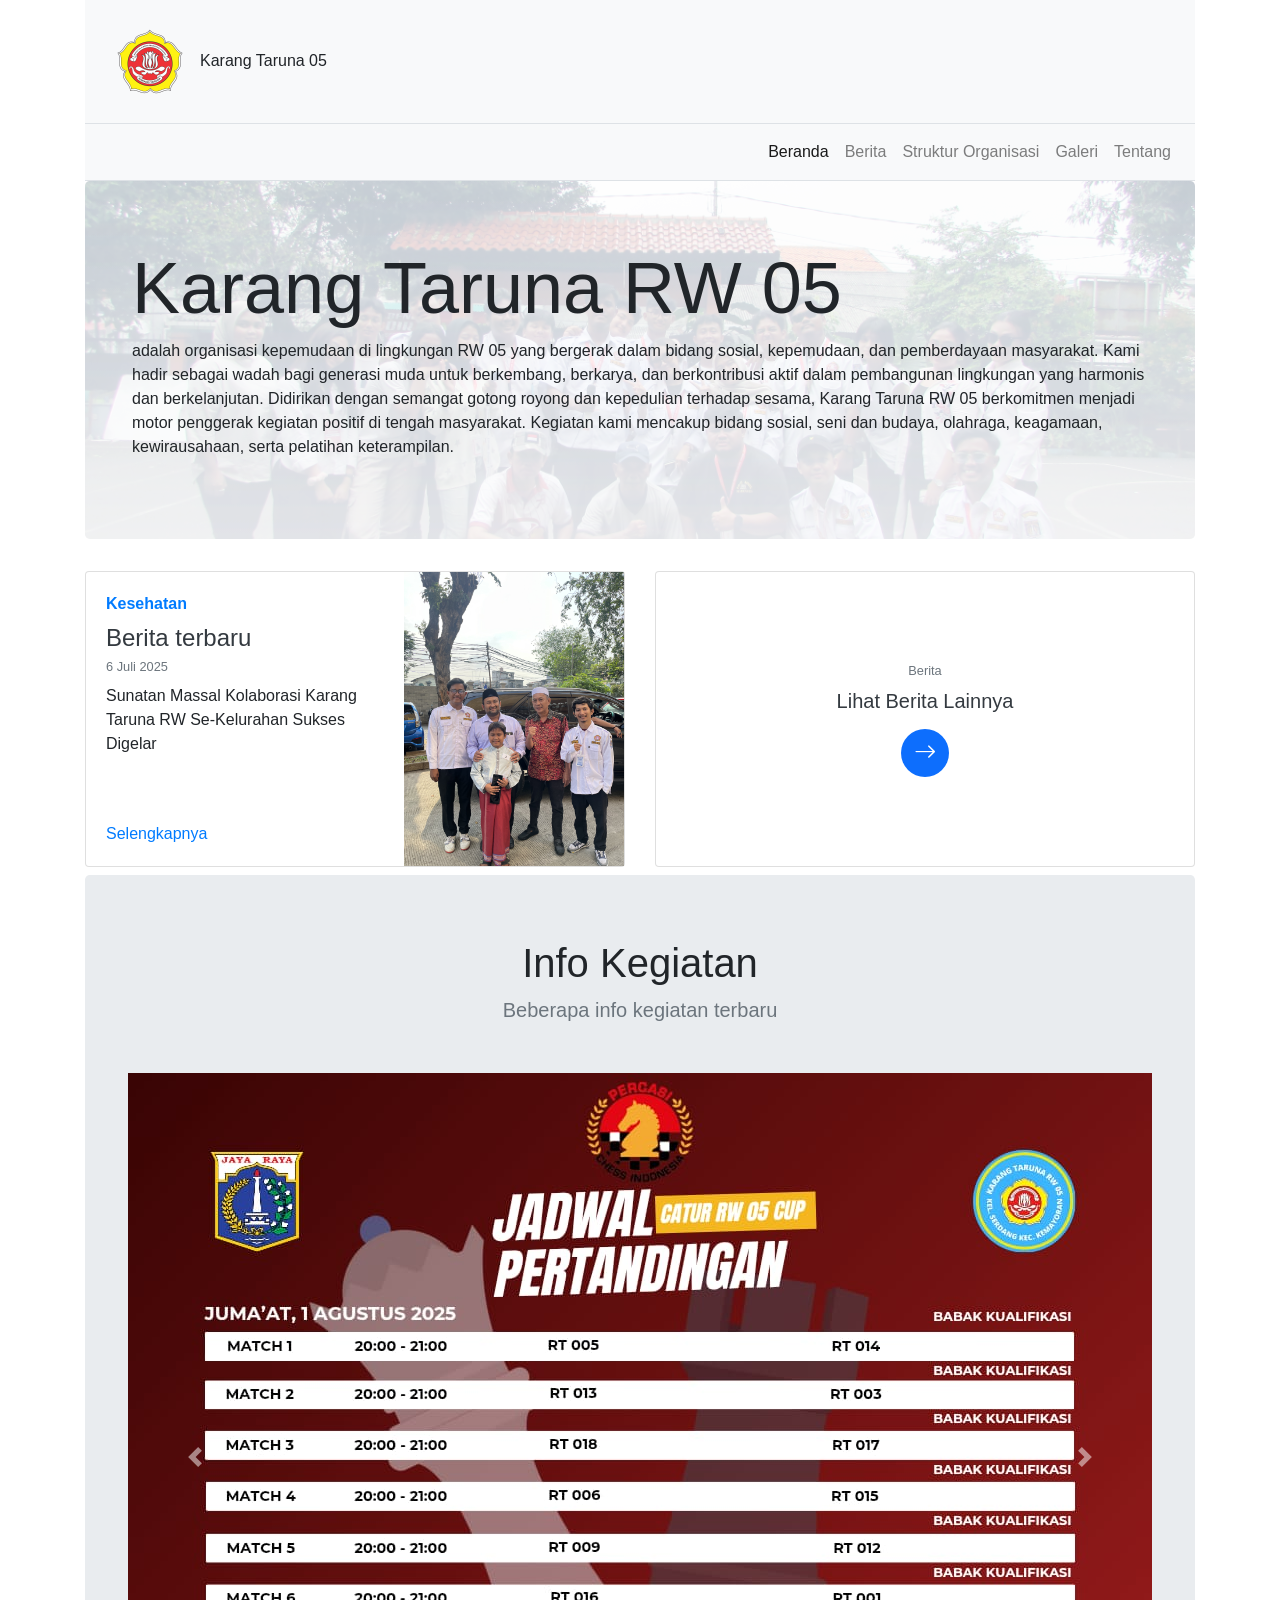
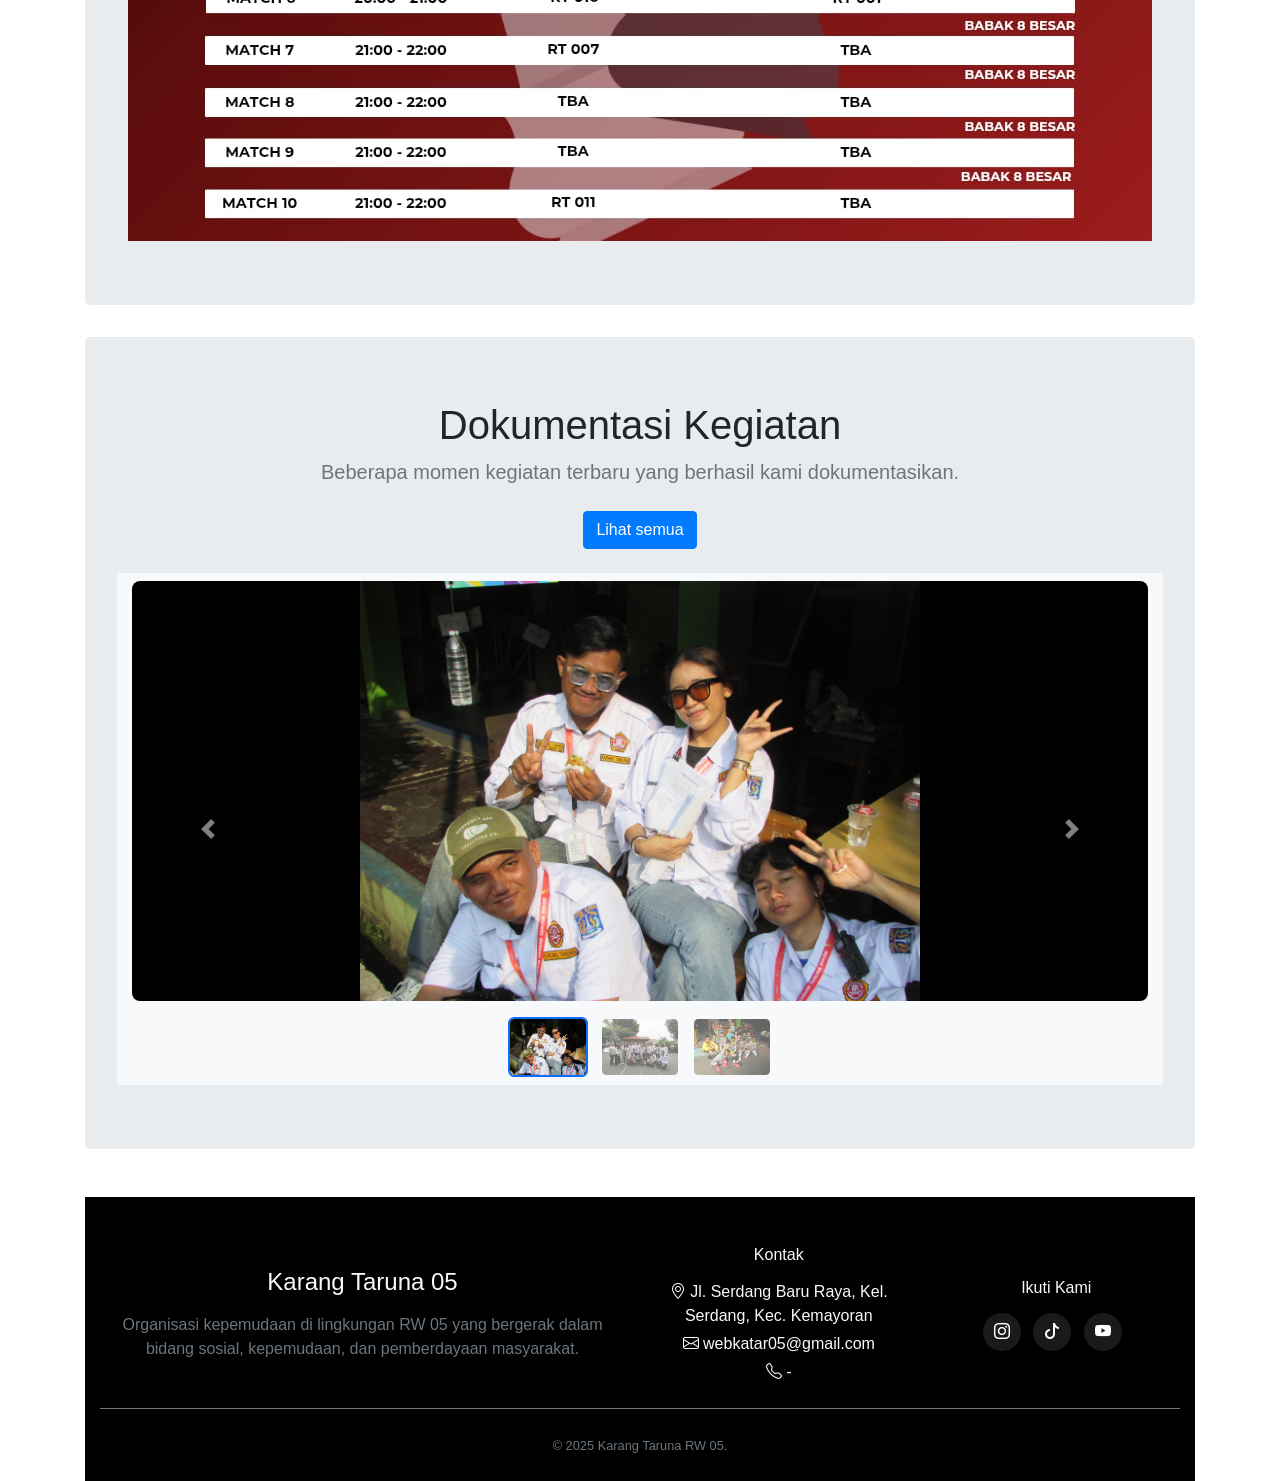
<file: index.html>
<!DOCTYPE html>
<html lang="en">

<head>
    <meta charset="UTF-8">
    <meta name="viewport" content="width=device-width, initial-scale=1.0">
    <title>Beranda - Karang Taruna 05</title>
    <link rel="stylesheet" href="https://cdn.jsdelivr.net/npm/bootstrap-icons/font/bootstrap-icons.css">
    <link rel="stylesheet" href="https://cdn.jsdelivr.net/npm/bootstrap@4.0.0/dist/css/bootstrap.min.css"
        integrity="sha384-Gn5384xqQ1aoWXA+058RXPxPg6fy4IWvTNh0E263XmFcJlSAwiGgFAW/dAiS6JXm" crossorigin="anonymous">
    <link rel="stylesheet" href="./assets/css/style.css">
    <link rel="icon" type="image/x-icon" href="./assets/img/favicon.svg">
</head>

<body>
    <div class="container">
        <header class="bg-light py-3 border-bottom">
            <div class="container">
                <!-- LOGO -->
                <img src="./assets/img/krg.png" alt="Logo" class="img-fluid pt-2 pb-2 logo-small">Karang Taruna 05
            </div>
        </header>

        <nav class="navbar navbar-expand-lg navbar-light bg-light border-bottom">
            <button class="navbar-toggler" type="button" data-toggle="collapse" data-target="#NavigationBar"
                aria-controls="NavigationBar" aria-expanded="false" aria-label="Toggle navigation">
                <span class="navbar-toggler-icon"></span>
            </button>

            <div class="collapse navbar-collapse" id="NavigationBar">
                <ul class="navbar-nav ml-auto mt-2 mt-lg-0">
                    <li class="nav-item">
                        <a class="nav-link active" href="#">Beranda</a>
                    </li>
                    <li class="nav-item">
                        <a class="nav-link" href="berita.html">Berita</a>
                    </li>
                    <li class="nav-item">
                        <a class="nav-link" href="struktur.html">Struktur Organisasi</a>
                    </li>
                    <li class="nav-item">
                        <a class="nav-link" href="gallery.html">Galeri</a>
                    </li>
                    <li class="nav-item">
                        <a class="nav-link" href="tentang.html">Tentang</a>
                    </li>
                </ul>
            </div>
        </nav>

        <div class="jumbotron jumbotron-bg">
            <div class="overlay"></div>
            <div class="container">
                <h1 class="display-3">Karang Taruna RW 05</h1>
                <p>adalah organisasi kepemudaan di lingkungan RW 05 yang bergerak dalam bidang
                    sosial, kepemudaan, dan pemberdayaan masyarakat. Kami hadir sebagai wadah bagi generasi muda untuk
                    berkembang, berkarya, dan berkontribusi aktif dalam pembangunan lingkungan yang harmonis dan
                    berkelanjutan. Didirikan dengan semangat gotong royong dan kepedulian terhadap sesama, Karang Taruna
                    RW 05 berkomitmen menjadi motor penggerak kegiatan positif di tengah masyarakat. Kegiatan kami
                    mencakup bidang sosial, seni dan budaya, olahraga, keagamaan, kewirausahaan, serta pelatihan
                    keterampilan.</p>
            </div>
        </div>
        <div class="row mb-2">
            <div class="col-12 col-lg-6 d-flex">
                <div class="card shadow-sm w-100 flex-lg-row">

                    <div class="card-body d-flex flex-column">
                        <strong class="d-inline-block mb-2 text-primary">Kesehatan</strong>

                        <h4 class="mb-1">
                            <a href="berita.html" class="text-dark text-decoration-none">
                                Berita terbaru
                            </a>
                        </h4>

                        <small class="text-muted mb-2">6 Juli 2025</small>

                        <p class="card-text mb-auto">
                            Sunatan Massal Kolaborasi Karang Taruna RW Se-Kelurahan Sukses Digelar
                        </p>

                        <a href="news/sunatan-masal-sukses-digelar.html" class="stretched-link text-primary">
                            Selengkapnya
                        </a>
                    </div>

                    <img src="./assets/img/blog/blog1.jpg" alt="Berita" class="img-fluid d-none d-lg-block news-thumb">
                </div>
            </div>

            <div class="col-12 col-lg-6 d-flex">
                <a href="berita.html" class="card shadow-sm w-100 text-decoration-none news-more-card">

                    <div class="card-body d-flex flex-column align-items-center justify-content-center text-center">
                        <small class="text-muted mb-2">Berita</small>
                        <h5 class="text-dark mb-3">Lihat Berita Lainnya</h5>

                        <div class="arrow-icon">
                            <i class="bi bi-arrow-right"></i>
                        </div>
                    </div>

                </a>
            </div>

        </div>


        <section class="jumbotron text-center mt-2" id="news">
            <div class="container">
                <h1 class="jumbotron-heading">Info Kegiatan</h1>
                <p class="lead text-muted">Beberapa info kegiatan terbaru</p>
            </div>
            <div id="eventCarousel" class="carousel slide mt-5" data-ride="carousel" data-interval="5000">

                <!-- indikator -->
                <ol class="carousel-indicators">
                    <li data-target="#eventCarousel" data-slide-to="0" class="active"></li>
                    <li data-target="#eventCarousel" data-slide-to="1"></li>
                    <li data-target="#eventCarousel" data-slide-to="2"></li>
                    <li data-target="#eventCarousel" data-slide-to="3"></li>
                    <li data-target="#eventCarousel" data-slide-to="4"></li>
                </ol>

                <div class="carousel-inner">

                    <div class="carousel-item active">
                        <div class="event-img-wrapper">
                            <img src="./assets/img/event/catur jumat.jpeg" alt="Event Catur Jumat">
                        </div>
                    </div>

                    <div class="carousel-item">
                        <div class="event-img-wrapper">
                            <img src="./assets/img/event/tenis sabtu.jpeg" alt="Event Tenis Sabtu">
                        </div>
                    </div>

                    <div class="carousel-item">
                        <div class="event-img-wrapper">
                            <img src="./assets/img/event/catur sabtu.jpeg" alt="Event Catur Sabtu">
                        </div>
                    </div>

                    <div class="carousel-item">
                        <div class="event-img-wrapper">
                            <img src="./assets/img/event/tenis minggu.jpeg" alt="Event Tenis Minggu">
                        </div>
                    </div>

                    <div class="carousel-item">
                        <div class="event-img-wrapper">
                            <img src="./assets/img/event/futsal minggu.jpeg" alt="Event Futsal Minggu">
                        </div>
                    </div>

                </div>

                <!-- control -->
                <a class="carousel-control-prev" href="#eventCarousel" role="button" data-slide="prev">
                    <span class="carousel-control-prev-icon"></span>
                    <span class="sr-only">Previous</span>
                </a>

                <a class="carousel-control-next" href="#eventCarousel" role="button" data-slide="next">
                    <span class="carousel-control-next-icon"></span>
                    <span class="sr-only">Next</span>
                </a>

            </div>
        </section>


        <section class="jumbotron text-center mt-2" id="gallery-section">
            <div class="container">
                <h1 class="jumbotron-heading">Dokumentasi Kegiatan</h1>
                <p class="lead text-muted">Beberapa momen kegiatan terbaru yang berhasil kami dokumentasikan.</p>
                <p>
                    <a href="gallery.html" class="btn btn-primary my-2">Lihat semua</a>
                </p>
            </div>
            <div class="album py-2 bg-light">
                <div class="container">
                    <div id="Carousel-Gallery" class="carousel slide" data-ride="carousel">

                        <!-- SLIDE UTAMA -->
                        <div class="carousel-inner">
                            <div class="carousel-item active">
                                <img src="./assets/img/other/1.JPG" class="d-block w-100 carousel-main-img">
                            </div>
                            <div class="carousel-item">
                                <img src="./assets/img/other/2.JPG" class="d-block w-100 carousel-main-img">
                            </div>
                            <div class="carousel-item">
                                <img src="./assets/img/other/3.JPG" class="d-block w-100 carousel-main-img">
                            </div>
                        </div>

                        <!-- CONTROL -->
                        <a class="carousel-control-prev" href="#Carousel-Gallery" role="button" data-slide="prev">
                            <span class="carousel-control-prev-icon"></span>
                        </a>

                        <a class="carousel-control-next" href="#Carousel-Gallery" role="button" data-slide="next">
                            <span class="carousel-control-next-icon"></span>
                        </a>

                        <!-- THUMBNAIL -->
                        <div class="carousel-thumbnails mt-3 d-flex justify-content-center">
                            <img src="./assets/img/other/1.JPG" data-slide-to="0" class="active">
                            <img src="./assets/img/other/2.JPG" data-slide-to="1">
                            <img src="./assets/img/other/3.JPG" data-slide-to="2">
                        </div>

                    </div>

                </div>
            </div>
        </section>

        <footer class="footer-bg text-light pt-5 pb-4 mt-5">
            <div class="container">

                <!-- MAIN FOOTER -->
                <div class="row gy-4 align-items-center">

                    <div class="col-lg-6 text-center text-lg-start">
                        <h4 class="fw-bold mb-3">Karang Taruna 05</h4>
                        <p class="text-muted mb-0">
                            Organisasi kepemudaan di lingkungan RW 05 yang bergerak dalam bidang sosial,
                            kepemudaan, dan
                            pemberdayaan masyarakat.
                        </p>
                    </div>

                    <!-- KONTAK -->
                    <div class="col-lg-3 col-md-6 text-center text-md-start">
                        <h6 class="fw-semibold mb-3">Kontak</h6>
                        <p class="mb-1">
                            <i class="bi bi-geo-alt me-2"></i> Jl. Serdang Baru Raya, Kel. Serdang, Kec.
                            Kemayoran
                        </p>
                        <p class="mb-1">
                            <i class="bi bi-envelope me-2"></i> webkatar05@gmail.com
                        </p>
                        <p class="mb-0">
                            <i class="bi bi-telephone me-2"></i> -
                        </p>
                    </div>

                    <!-- SOSIAL MEDIA -->
                    <div class="col-lg-3 col-md-6 text-center text-md-start">
                        <h6 class="fw-semibold mb-3">Ikuti Kami</h6>
                        <div>
                            <a href="#" class="footer-social"><i class="bi bi-instagram"></i></a>
                            <a href="#" class="footer-social"><i class="bi bi-tiktok"></i></a>
                            <a href="#" class="footer-social"><i class="bi bi-youtube"></i></a>
                        </div>
                    </div>

                </div>

                <hr class="border-secondary my-4">

                <!-- BOTTOM -->
                <div class="text-center">
                    <small class="text-muted">
                        © 2025 Karang Taruna RW 05.
                    </small>
                </div>

            </div>
        </footer>
    </div>
    <script src="https://code.jquery.com/jquery-3.2.1.slim.min.js"
        integrity="sha384-KJ3o2DKtIkvYIK3UENzmM7KCkRr/rE9/Qpg6aAZGJwFDMVNA/GpGFF93hXpG5KkN"
        crossorigin="anonymous"></script>
    <script src="https://cdn.jsdelivr.net/npm/popper.js@1.12.9/dist/umd/popper.min.js"
        integrity="sha384-ApNbgh9B+Y1QKtv3Rn7W3mgPxhU9K/ScQsAP7hUibX39j7fakFPskvXusvfa0b4Q"
        crossorigin="anonymous"></script>
    <script src="https://cdn.jsdelivr.net/npm/bootstrap@4.0.0/dist/js/bootstrap.min.js"
        integrity="sha384-JZR6Spejh4U02d8jOt6vLEHfe/JQGiRRSQQxSfFWpi1MquVdAyjUar5+76PVCmYl"
        crossorigin="anonymous"></script>
    <script>
        const carousel = document.querySelector('#Carousel-Gallery');
        const thumbnails = document.querySelectorAll('.carousel-thumbnails img');

        thumbnails.forEach((thumb, index) => {
            thumb.addEventListener('click', () => {
                $('#Carousel-Gallery').carousel(index);
            });
        });

        $('#Carousel-Gallery').on('slid.bs.carousel', function (e) {
            thumbnails.forEach(thumb => thumb.classList.remove('active'));
            thumbnails[e.to].classList.add('active');
        });
    </script>

</body>

</html>
</file>
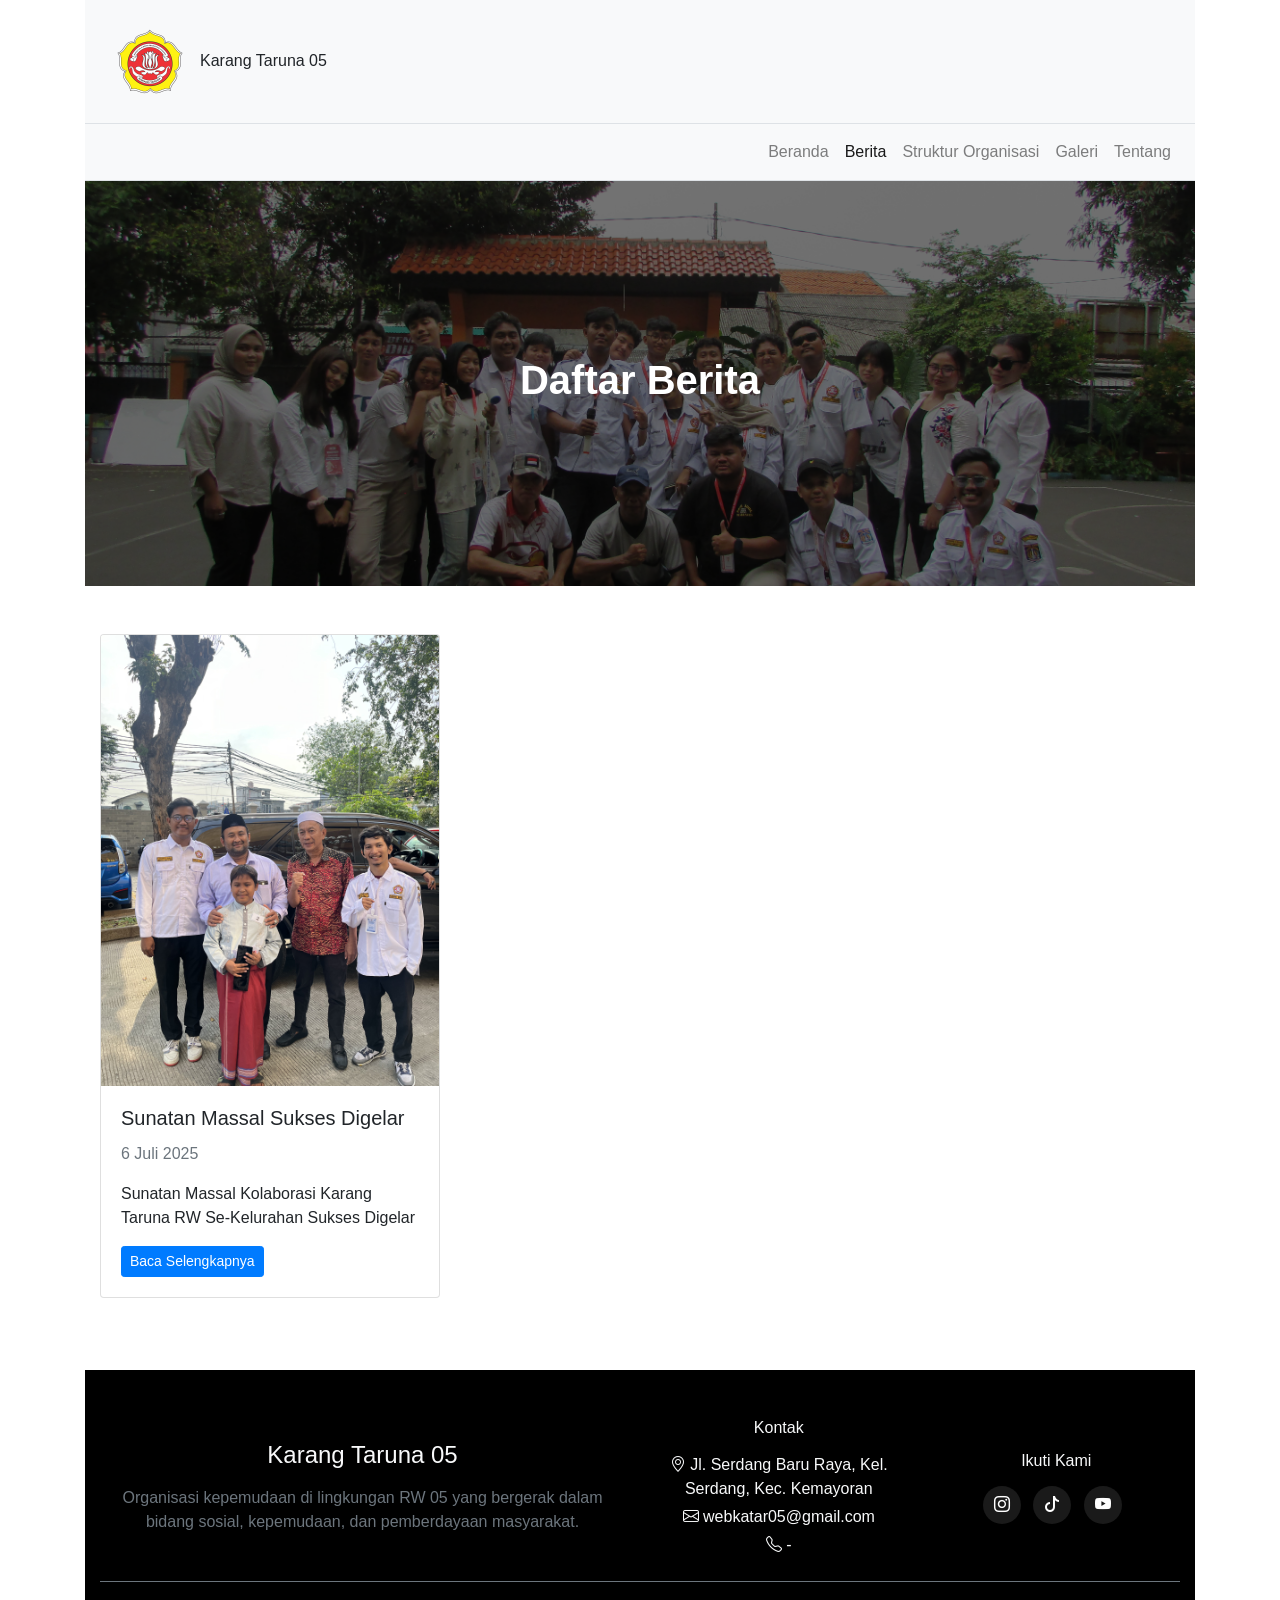
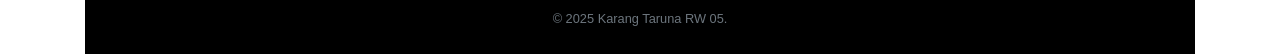
<file: berita.html>
<!DOCTYPE html>
<html lang="en">

<head>
    <meta charset="UTF-8">
    <meta name="viewport" content="width=device-width, initial-scale=1.0">
    <title>Berita - Karang Taruna 05</title>
    <link rel="stylesheet" href="https://cdn.jsdelivr.net/npm/bootstrap-icons/font/bootstrap-icons.css">
    <link rel="stylesheet" href="https://cdn.jsdelivr.net/npm/bootstrap@4.0.0/dist/css/bootstrap.min.css"
        integrity="sha384-Gn5384xqQ1aoWXA+058RXPxPg6fy4IWvTNh0E263XmFcJlSAwiGgFAW/dAiS6JXm" crossorigin="anonymous">
    <link rel="stylesheet" href="./assets/css/style.css">
    <link rel="icon" type="image/x-icon" href="./assets/img/favicon.svg">
</head>

<body>


    <div class="container">
        <header class="bg-light py-3 border-bottom">
            <div class="container">
                <!-- LOGO -->
                <img src="./assets/img/krg.png" alt="Logo" class="img-fluid pt-2 pb-2 logo-small">Karang Taruna 05
            </div>
        </header>

        <nav class="navbar navbar-expand-lg navbar-light bg-light border-bottom">
            <button class="navbar-toggler" type="button" data-toggle="collapse" data-target="#NavigationBar"
                aria-controls="NavigationBar" aria-expanded="false" aria-label="Toggle navigation">
                <span class="navbar-toggler-icon"></span>
            </button>

            <div class="collapse navbar-collapse" id="NavigationBar">
                <ul class="navbar-nav ml-auto mt-2 mt-lg-0">
                    <li class="nav-item">
                        <a class="nav-link" href="index.html">Beranda</a>
                    </li>
                    <li class="nav-item">
                        <a class="nav-link active" href="#">Berita</a>
                    </li>
                    <li class="nav-item">
                        <a class="nav-link" href="struktur.html">Struktur Organisasi</a>
                    </li>
                    <li class="nav-item">
                        <a class="nav-link" href="gallery.html">Galeri</a>
                    </li>
                    <li class="nav-item">
                        <a class="nav-link" href="tentang.html">Tentang</a>
                    </li>
                </ul>
            </div>
        </nav>

        <section class="hero-about">
            <h1>Daftar Berita</h1>
        </section>

        <div class="container mt-5">
            <div class="row">
                <div class="col-md-4 mb-4">
                    <div class="card h-100 shadow-sm">
                        <img src="assets/img/blog/blog1.jpg" class="card-img-top" alt="Berita 1">
                        <div class="card-body">
                            <h5 class="card-title">Sunatan Massal Sukses Digelar</h5>
                            <p class="card-text text-muted">6 Juli 2025</p>
                            <p class="card-text">Sunatan Massal Kolaborasi Karang Taruna RW Se-Kelurahan Sukses Digelar
                            </p>
                            <a href="news/sunatan-masal-sukses-digelar.html" class="btn btn-primary btn-sm">Baca Selengkapnya</a>
                        </div>
                    </div>
                </div>


                <!-- <div class="col-md-4 mb-4">
                    <div class="card h-100 shadow-sm">
                        <img src="assets/img/blog/blog2.jpg" class="card-img-top" alt="Berita 2">
                        <div class="card-body">
                            <h5 class="card-title">NEWS-TITLE</h5>
                            <p class="card-text text-muted">NEWS-DATE</p>
                            <p class="card-text">NEWS-DESCRIPTION</p>
                            <a href="#" class="btn btn-primary btn-sm">Baca Selengkapnya</a>
                        </div>
                    </div>
                </div> -->

            </div>
        </div>

        <footer class="footer-bg text-light pt-5 pb-4 mt-5">
            <div class="container">

                <!-- MAIN FOOTER -->
                <div class="row gy-4 align-items-center">

                    <div class="col-lg-6 text-center text-lg-start">
                        <h4 class="fw-bold mb-3">Karang Taruna 05</h4>
                        <p class="text-muted mb-0">
                            Organisasi kepemudaan di lingkungan RW 05 yang bergerak dalam bidang sosial,
                            kepemudaan, dan
                            pemberdayaan masyarakat.
                        </p>
                    </div>

                    <!-- KONTAK -->
                    <div class="col-lg-3 col-md-6 text-center text-md-start">
                        <h6 class="fw-semibold mb-3">Kontak</h6>
                        <p class="mb-1">
                            <i class="bi bi-geo-alt me-2"></i> Jl. Serdang Baru Raya, Kel. Serdang, Kec.
                            Kemayoran
                        </p>
                        <p class="mb-1">
                            <i class="bi bi-envelope me-2"></i> webkatar05@gmail.com
                        </p>
                        <p class="mb-0">
                            <i class="bi bi-telephone me-2"></i> -
                        </p>
                    </div>

                    <!-- SOSIAL MEDIA -->
                    <div class="col-lg-3 col-md-6 text-center text-md-start">
                        <h6 class="fw-semibold mb-3">Ikuti Kami</h6>
                        <div>
                            <a href="#" class="footer-social"><i class="bi bi-instagram"></i></a>
                            <a href="#" class="footer-social"><i class="bi bi-tiktok"></i></a>
                            <a href="#" class="footer-social"><i class="bi bi-youtube"></i></a>
                        </div>
                    </div>

                </div>

                <hr class="border-secondary my-4">

                <!-- BOTTOM -->
                <div class="text-center">
                    <small class="text-muted">
                        © 2025 Karang Taruna RW 05.
                    </small>
                </div>

            </div>
        </footer>
    </div>

    <div id="Lightbox" class="lightbox">
        <span class="close">&times;</span>
        <span class="nav-btn prev">&#10094;</span>
        <img id="LightboxImg">
        <span class="nav-btn next">&#10095;</span>
    </div>

    <script src="https://code.jquery.com/jquery-3.2.1.slim.min.js"
        integrity="sha384-KJ3o2DKtIkvYIK3UENzmM7KCkRr/rE9/Qpg6aAZGJwFDMVNA/GpGFF93hXpG5KkN"
        crossorigin="anonymous"></script>
    <script src="https://cdn.jsdelivr.net/npm/popper.js@1.12.9/dist/umd/popper.min.js"
        integrity="sha384-ApNbgh9B+Y1QKtv3Rn7W3mgPxhU9K/ScQsAP7hUibX39j7fakFPskvXusvfa0b4Q"
        crossorigin="anonymous"></script>
    <script src="https://cdn.jsdelivr.net/npm/bootstrap@4.0.0/dist/js/bootstrap.min.js"
        integrity="sha384-JZR6Spejh4U02d8jOt6vLEHfe/JQGiRRSQQxSfFWpi1MquVdAyjUar5+76PVCmYl"
        crossorigin="anonymous"></script>

</body>

</html>
</file>
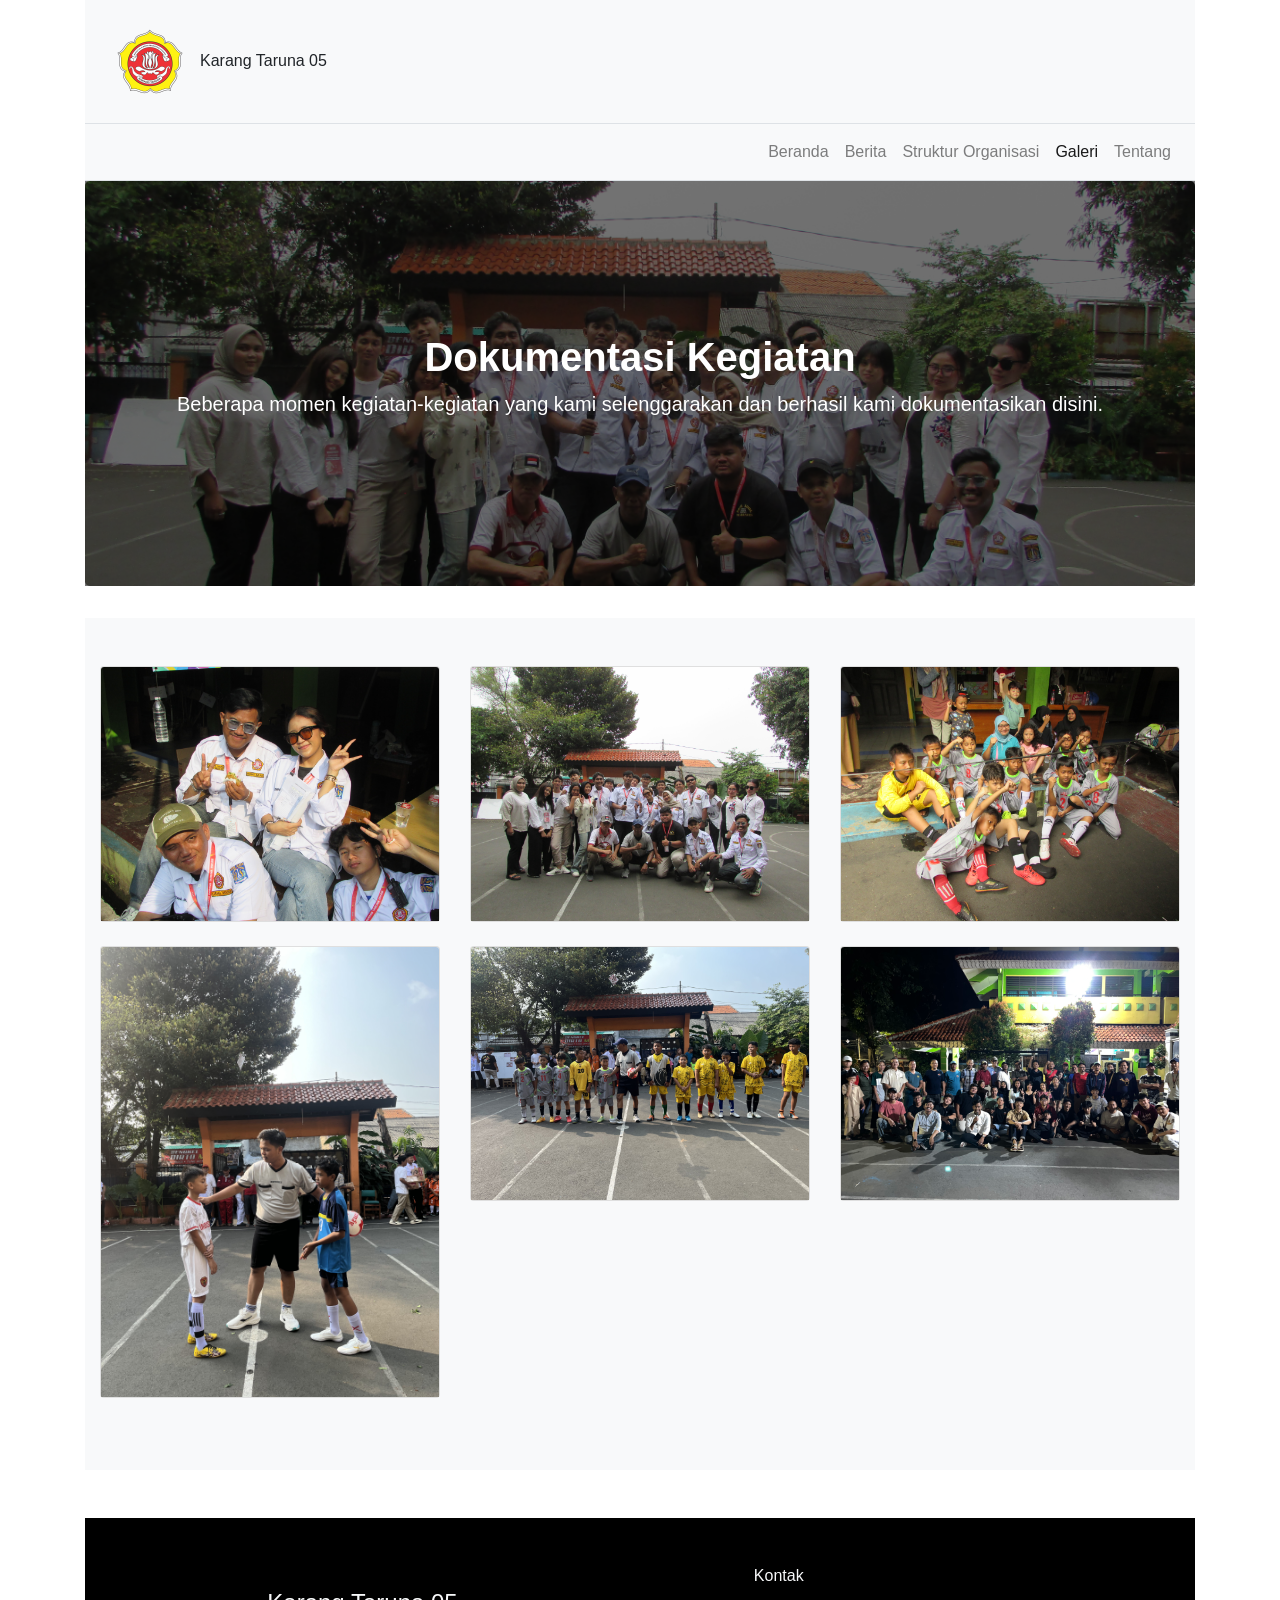
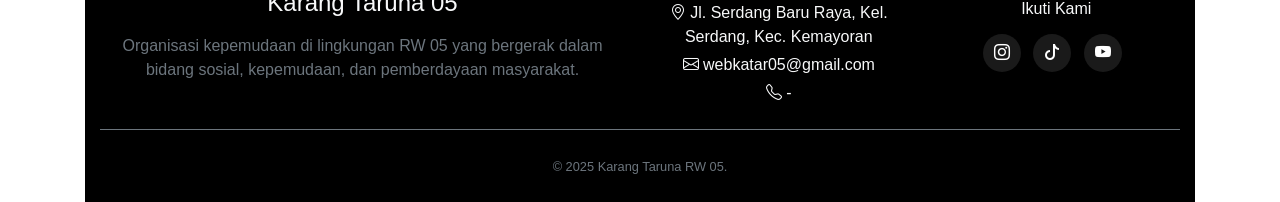
<file: gallery.html>
<!DOCTYPE html>
<html lang="en">

<head>
    <meta charset="UTF-8">
    <meta name="viewport" content="width=device-width, initial-scale=1.0">
    <title>Dokumentasi kegiatan - Karang Taruna 05</title>
    <link rel="stylesheet" href="https://cdn.jsdelivr.net/npm/bootstrap-icons/font/bootstrap-icons.css">
    <link rel="stylesheet" href="https://cdn.jsdelivr.net/npm/bootstrap@4.0.0/dist/css/bootstrap.min.css"
        integrity="sha384-Gn5384xqQ1aoWXA+058RXPxPg6fy4IWvTNh0E263XmFcJlSAwiGgFAW/dAiS6JXm" crossorigin="anonymous">
    <link rel="stylesheet" href="./assets/css/style.css">
    <link rel="icon" type="image/x-icon" href="./assets/img/favicon.svg">
</head>

<body>


    <div class="container">
        <header class="bg-light py-3 border-bottom">
            <div class="container">
                <!-- LOGO -->
                <img src="./assets/img/krg.png" alt="Logo" class="img-fluid pt-2 pb-2 logo-small">Karang Taruna 05
            </div>
        </header>

        <nav class="navbar navbar-expand-lg navbar-light bg-light border-bottom">
            <button class="navbar-toggler" type="button" data-toggle="collapse" data-target="#NavigationBar"
                aria-controls="NavigationBar" aria-expanded="false" aria-label="Toggle navigation">
                <span class="navbar-toggler-icon"></span>
            </button>

            <div class="collapse navbar-collapse" id="NavigationBar">
                <ul class="navbar-nav ml-auto mt-2 mt-lg-0">
                    <li class="nav-item">
                        <a class="nav-link" href="index.html">Beranda</a>
                    </li>
                    <li class="nav-item">
                        <a class="nav-link" href="berita.html">Berita</a>
                    </li>
                    <li class="nav-item">
                        <a class="nav-link" href="struktur.html">Struktur Organisasi</a>
                    </li>
                    <li class="nav-item">
                        <a class="nav-link active" href="gallery.html">Galeri</a>
                    </li>
                    <li class="nav-item">
                        <a class="nav-link" href="tentang.html">Tentang</a>
                    </li>
                </ul>
            </div>
        </nav>
        <!-- gallery -->
        <section class="jumbotron gallery-jumbotron text-center">
            <div class="container">
                <h1 class="jumbotron-heading">Dokumentasi Kegiatan</h1>
                <p class="lead">Beberapa momen kegiatan-kegiatan yang kami selenggarakan dan berhasil kami
                    dokumentasikan disini.</p>
            </div>
        </section>
        <div class="album py-5 bg-light">
            <div class="container">

                <div class="row">
                    <div class="col-md-4">
                        <div class="card mb-4 box-shadow">
                            <img class="card-img-top gallery-img" src="./assets/img/other/1.JPG">
                            <!-- <div class="card-body">
                                <p class="card-text">This is a wider card with supporting text below as a natural
                                    lead-in to additional content. This content is a little bit longer.</p>
                            </div> -->
                        </div>
                    </div>
                    <div class="col-md-4">
                        <div class="card mb-4 box-shadow">
                            <img class="card-img-top gallery-img" src="./assets/img/other/2.JPG">
                            <!-- <div class="card-body">
                                <p class="card-text">This is a wider card with supporting text below as a natural
                                    lead-in to additional content. This content is a little bit longer.</p>
                            </div> -->
                        </div>
                    </div>
                    <div class="col-md-4">
                        <div class="card mb-4 box-shadow">
                            <img class="card-img-top gallery-img" src="./assets/img/other/3.JPG">
                            <!-- <div class="card-body">
                                <p class="card-text">This is a wider card with supporting text below as a natural
                                    lead-in to additional content. This content is a little bit longer.</p>
                            </div> -->
                        </div>
                    </div>

                    <div class="col-md-4">
                        <div class="card mb-4 box-shadow">
                            <img class="card-img-top gallery-img" src="./assets/img/other/4.jpg">
                            <!-- <div class="card-body">
                                <p class="card-text">This is a wider card with supporting text below as a natural
                                    lead-in to additional content. This content is a little bit longer.</p>
                            </div> -->
                        </div>
                    </div>
                    <div class="col-md-4">
                        <div class="card mb-4 box-shadow">
                            <img class="card-img-top gallery-img" src="./assets/img/other/5.jpg">
                            <!-- <div class="card-body">
                                <p class="card-text">This is a wider card with supporting text below as a natural
                                    lead-in to additional content. This content is a little bit longer.</p>
                            </div> -->
                        </div>
                    </div>
                    <div class="col-md-4">
                        <div class="card mb-4 box-shadow">
                            <img class="card-img-top gallery-img" src="./assets/img/other/6.jpg">
                            <!-- <div class="card-body">
                                <p class="card-text">This is a wider card with supporting text below as a natural
                                    lead-in to additional content. This content is a little bit longer.</p>
                            </div> -->
                        </div>
                    </div>
                </div>
            </div>
        </div>

        <footer class="footer-bg text-light pt-5 pb-4 mt-5">
            <div class="container">

                <!-- MAIN FOOTER -->
                <div class="row gy-4 align-items-center">

                    <div class="col-lg-6 text-center text-lg-start">
                        <h4 class="fw-bold mb-3">Karang Taruna 05</h4>
                        <p class="text-muted mb-0">
                            Organisasi kepemudaan di lingkungan RW 05 yang bergerak dalam bidang sosial,
                            kepemudaan, dan
                            pemberdayaan masyarakat.
                        </p>
                    </div>

                    <!-- KONTAK -->
                    <div class="col-lg-3 col-md-6 text-center text-md-start">
                        <h6 class="fw-semibold mb-3">Kontak</h6>
                        <p class="mb-1">
                            <i class="bi bi-geo-alt me-2"></i> Jl. Serdang Baru Raya, Kel. Serdang, Kec.
                            Kemayoran
                        </p>
                        <p class="mb-1">
                            <i class="bi bi-envelope me-2"></i> webkatar05@gmail.com
                        </p>
                        <p class="mb-0">
                            <i class="bi bi-telephone me-2"></i> -
                        </p>
                    </div>

                    <!-- SOSIAL MEDIA -->
                    <div class="col-lg-3 col-md-6 text-center text-md-start">
                        <h6 class="fw-semibold mb-3">Ikuti Kami</h6>
                        <div>
                            <a href="#" class="footer-social"><i class="bi bi-instagram"></i></a>
                            <a href="#" class="footer-social"><i class="bi bi-tiktok"></i></a>
                            <a href="#" class="footer-social"><i class="bi bi-youtube"></i></a>
                        </div>
                    </div>

                </div>

                <hr class="border-secondary my-4">

                <!-- BOTTOM -->
                <div class="text-center">
                    <small class="text-muted">
                        © 2025 Karang Taruna RW 05.
                    </small>
                </div>

            </div>
        </footer>
    </div>

    <div id="Lightbox" class="lightbox">
        <span class="close">&times;</span>
        <span class="nav-btn prev">&#10094;</span>
        <img id="LightboxImg">
        <span class="nav-btn next">&#10095;</span>
    </div>

    <script src="https://code.jquery.com/jquery-3.2.1.slim.min.js"
        integrity="sha384-KJ3o2DKtIkvYIK3UENzmM7KCkRr/rE9/Qpg6aAZGJwFDMVNA/GpGFF93hXpG5KkN"
        crossorigin="anonymous"></script>
    <script src="https://cdn.jsdelivr.net/npm/popper.js@1.12.9/dist/umd/popper.min.js"
        integrity="sha384-ApNbgh9B+Y1QKtv3Rn7W3mgPxhU9K/ScQsAP7hUibX39j7fakFPskvXusvfa0b4Q"
        crossorigin="anonymous"></script>
    <script src="https://cdn.jsdelivr.net/npm/bootstrap@4.0.0/dist/js/bootstrap.min.js"
        integrity="sha384-JZR6Spejh4U02d8jOt6vLEHfe/JQGiRRSQQxSfFWpi1MquVdAyjUar5+76PVCmYl"
        crossorigin="anonymous"></script>
    <script>
        const images = document.querySelectorAll('.gallery-img');
        const lightbox = document.getElementById('Lightbox');
        const lightboxImg = document.getElementById('LightboxImg');

        let currentIndex = 0;

        function showLightbox(index) {
            currentIndex = index;
            lightboxImg.src = images[index].src;
            lightbox.style.display = 'flex';
        }

        images.forEach((img, i) => {
            img.addEventListener('click', () => showLightbox(i));
        });

        document.querySelector('.lightbox .close').onclick = () => {
            lightbox.style.display = 'none';
        };

        document.querySelector('.lightbox .prev').onclick = () => {
            currentIndex = (currentIndex - 1 + images.length) % images.length;
            showLightbox(currentIndex);
        };

        document.querySelector('.lightbox .next').onclick = () => {
            currentIndex = (currentIndex + 1) % images.length;
            showLightbox(currentIndex);
        };

        // Tutup saat klik area gelap
        lightbox.addEventListener('click', (e) => {
            if (e.target === lightbox) lightbox.style.display = 'none';
        });

        document.addEventListener('keydown', function (e) {
            if (lightbox.style.display === 'flex') {
                if (e.key === 'ArrowLeft') {
                    // tombol ←
                    currentIndex = (currentIndex - 1 + images.length) % images.length;
                    showLightbox(currentIndex);
                }
                if (e.key === 'ArrowRight') {
                    // tombol →
                    currentIndex = (currentIndex + 1) % images.length;
                    showLightbox(currentIndex);
                }
                if (e.key === 'Escape') {
                    // tombol ESC untuk menutup
                    lightbox.style.display = 'none';
                }
            }
        });

    </script>


</body>

</html>
</file>
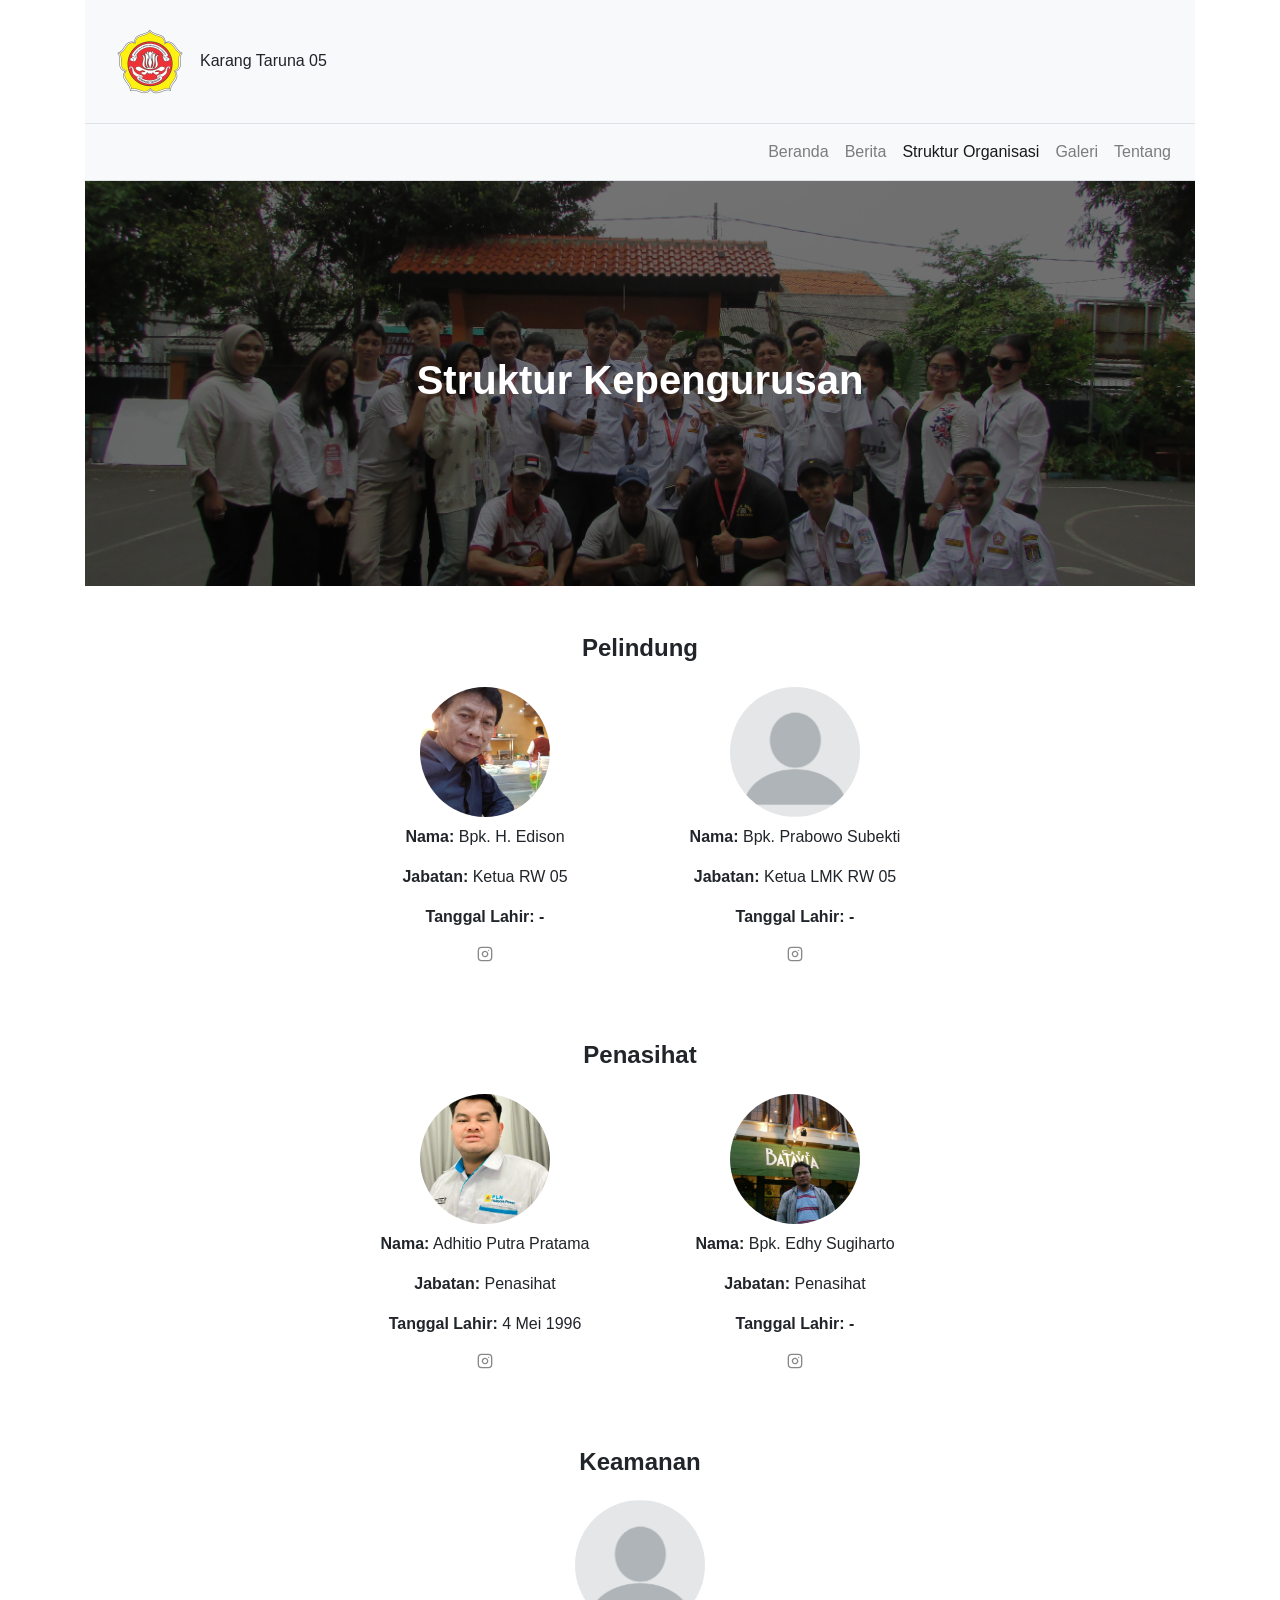
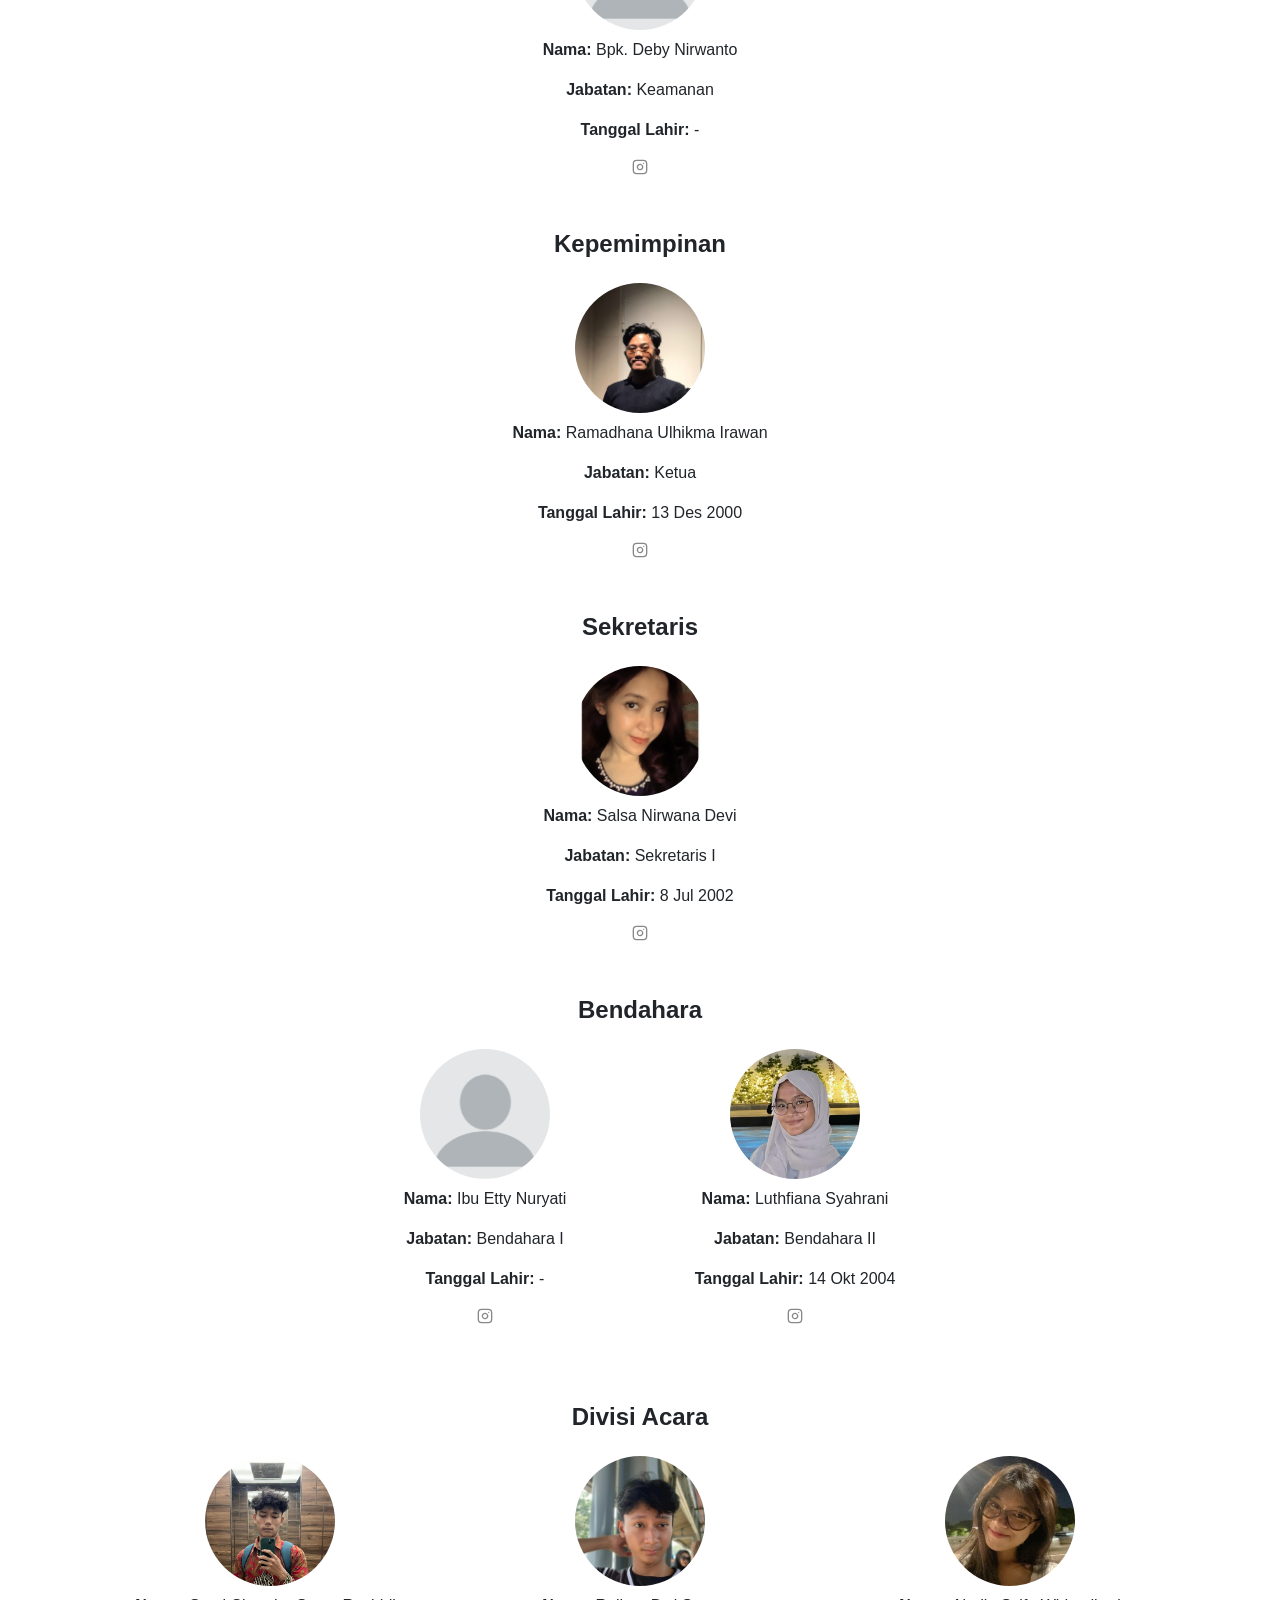
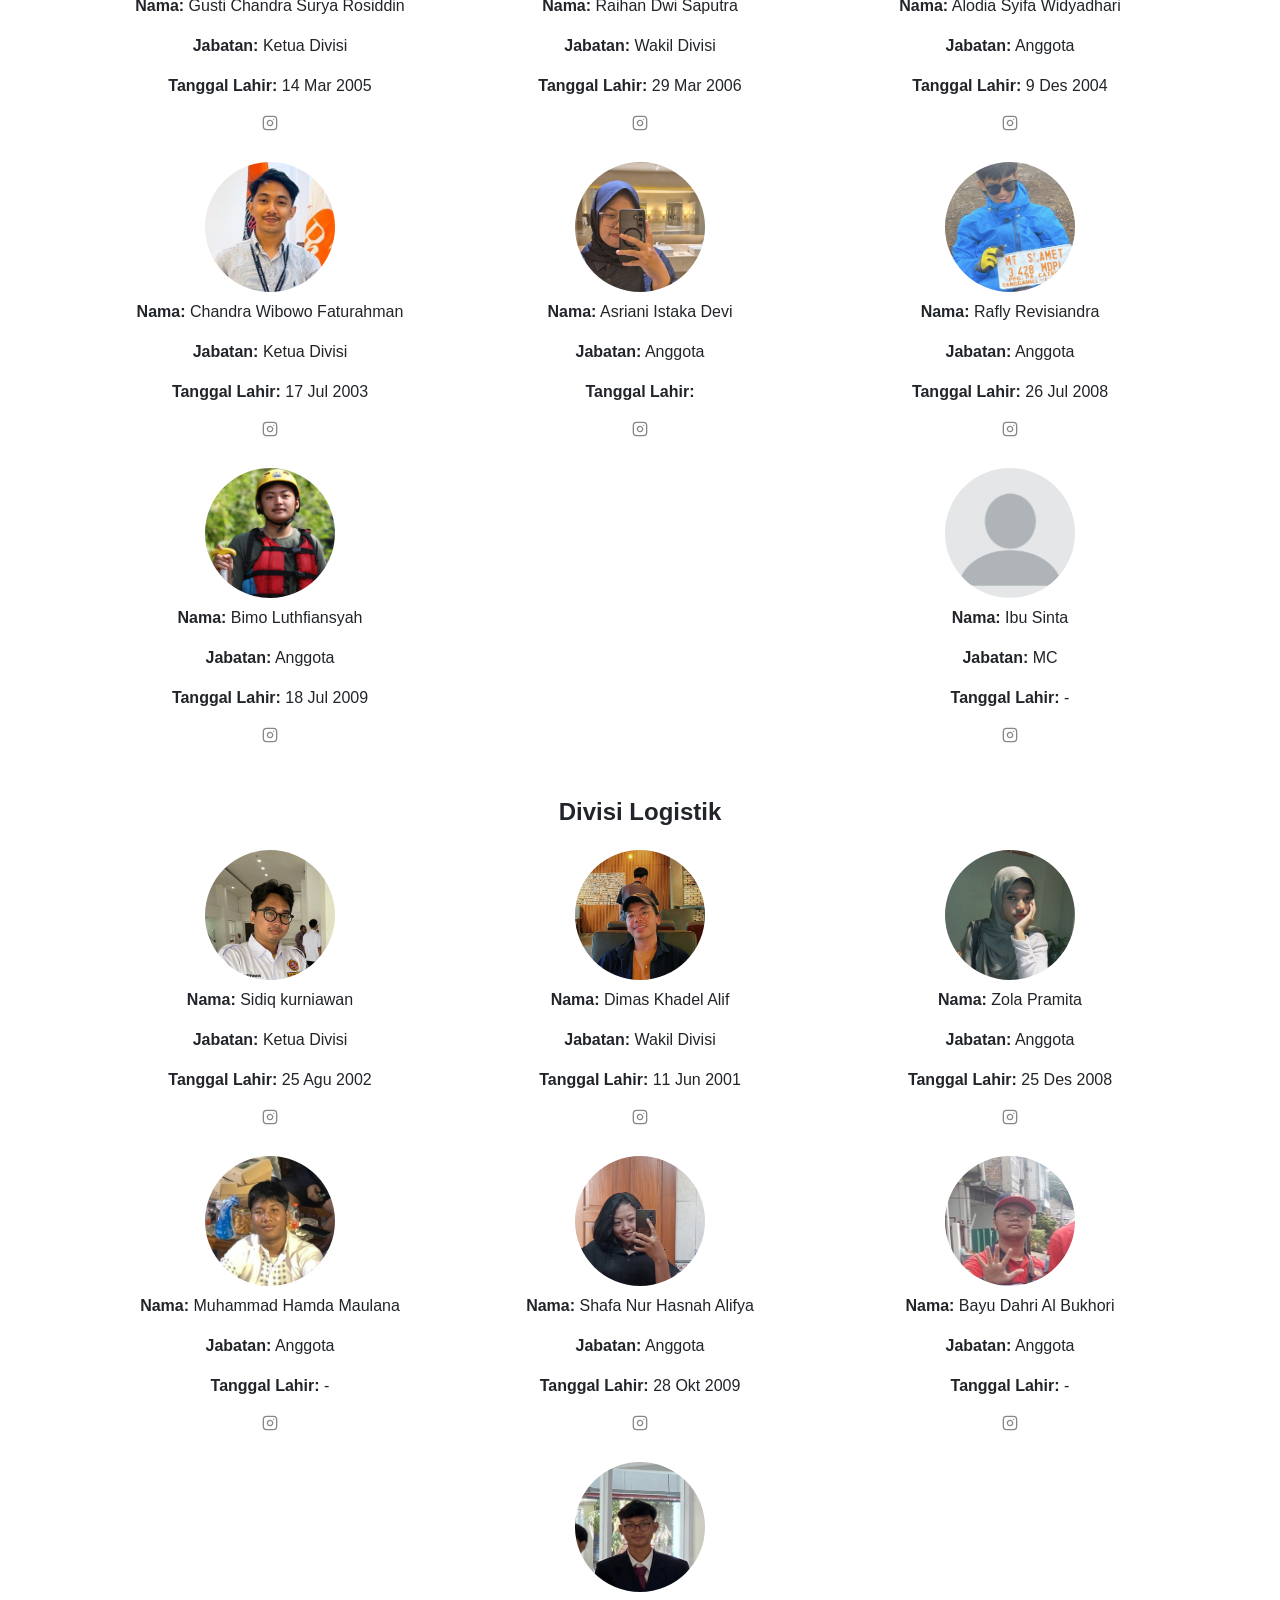
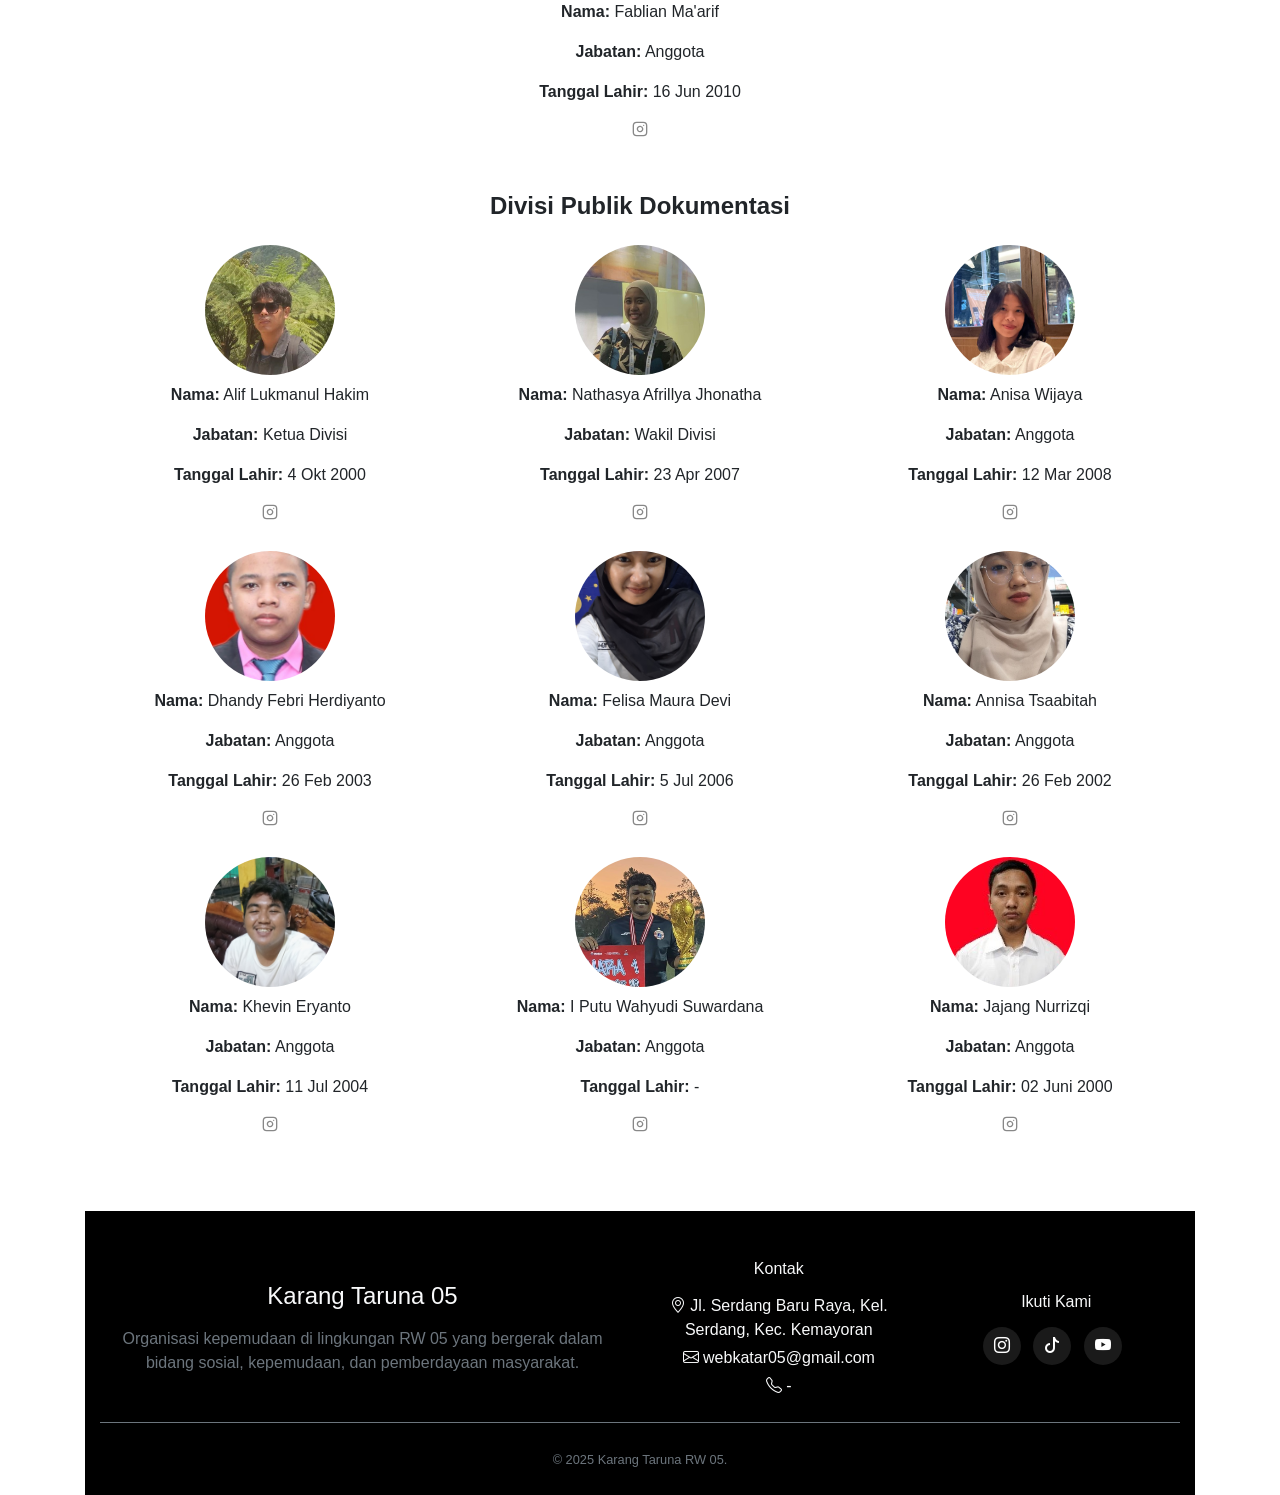
<file: struktur.html>
<!DOCTYPE html>
<html lang="en">

<head>
    <meta charset="UTF-8">
    <meta name="viewport" content="width=device-width, initial-scale=1.0">
    <title>Struktur Kepengurusan - Karang Taruna 05</title>
    <link rel="stylesheet" href="https://cdn.jsdelivr.net/npm/bootstrap-icons/font/bootstrap-icons.css">
    <link rel="stylesheet" href="https://cdn.jsdelivr.net/npm/bootstrap@4.0.0/dist/css/bootstrap.min.css"
        integrity="sha384-Gn5384xqQ1aoWXA+058RXPxPg6fy4IWvTNh0E263XmFcJlSAwiGgFAW/dAiS6JXm" crossorigin="anonymous">
    <link rel="stylesheet" href="./assets/css/style.css">
    <link rel="icon" type="image/x-icon" href="./assets/img/favicon.svg">
</head>

<body>


    <div class="container">
        <header class="bg-light py-3 border-bottom">
            <div class="container">
                <!-- LOGO -->
                <img src="./assets/img/krg.png" alt="Logo" class="img-fluid pt-2 pb-2 logo-small">Karang Taruna 05
            </div>
        </header>

        <nav class="navbar navbar-expand-lg navbar-light bg-light border-bottom">
            <button class="navbar-toggler" type="button" data-toggle="collapse" data-target="#NavigationBar"
                aria-controls="NavigationBar" aria-expanded="false" aria-label="Toggle navigation">
                <span class="navbar-toggler-icon"></span>
            </button>

            <div class="collapse navbar-collapse" id="NavigationBar">
                <ul class="navbar-nav ml-auto mt-2 mt-lg-0">
                    <li class="nav-item">
                        <a class="nav-link" href="index.html">Beranda</a>
                    </li>
                    <li class="nav-item">
                        <a class="nav-link" href="berita.html">Berita</a>
                    </li>
                    <li class="nav-item">
                        <a class="nav-link active" href="#">Struktur Organisasi</a>
                    </li>
                    <li class="nav-item">
                        <a class="nav-link" href="gallery.html">Galeri</a>
                    </li>
                    <li class="nav-item">
                        <a class="nav-link" href="tentang.html">Tentang</a>
                    </li>
                </ul>
            </div>
        </nav>

        <section class="hero-about">
            <h1>Struktur Kepengurusan</h1>
        </section>


        <div class="container mt-5">
            <h4 class="text-center font-weight-bold mb-4">Pelindung</h4>

            <div class="row text-center mb-5 anggota-row">
                <div class="col-md-6 mb-4">
                    <img src="./assets/img/anggota/edison.jpg" class="rounded-circle mb-2 shadow" width="150"
                        height="150">
                    <p><strong>Nama:</strong> Bpk. H. Edison</p>
                    <p><strong>Jabatan:</strong> Ketua RW 05</p>
                    <p><strong>Tanggal Lahir: -</strong> </p>
                    <a href="https://www.instagram.com/" class="ig-link" aria-label="Instagram">
                        <svg xmlns="http://www.w3.org/2000/svg" width="16" height="16" viewBox="0 0 24 24" fill="none"
                            stroke="#888" stroke-width="2" stroke-linecap="round" stroke-linejoin="round">
                            <rect x="2" y="2" width="20" height="20" rx="5" ry="5"></rect>
                            <path d="M16 11.37A4 4 0 1 1 12.63 8 4 4 0 0 1 16 11.37z"></path>
                            <line x1="17.5" y1="6.5" x2="17.5" y2="6.5"></line>
                        </svg>
                    </a>
                </div>
                <div class="col-md-6 mb-4">
                    <img src="./assets/img/anggota/image_9x16.png" class="rounded-circle mb-2 shadow" width="150"
                        height="150">
                    <p><strong>Nama:</strong> Bpk. Prabowo Subekti</p>
                    <p><strong>Jabatan:</strong> Ketua LMK RW 05</p>
                    <p><strong>Tanggal Lahir: -</strong> </p>
                    <a href="https://www.instagram.com/" class="ig-link" aria-label="Instagram">
                        <svg xmlns="http://www.w3.org/2000/svg" width="16" height="16" viewBox="0 0 24 24" fill="none"
                            stroke="#888" stroke-width="2" stroke-linecap="round" stroke-linejoin="round">
                            <rect x="2" y="2" width="20" height="20" rx="5" ry="5"></rect>
                            <path d="M16 11.37A4 4 0 1 1 12.63 8 4 4 0 0 1 16 11.37z"></path>
                            <line x1="17.5" y1="6.5" x2="17.5" y2="6.5"></line>
                        </svg>
                    </a>
                </div>
            </div>


            <h4 class="text-center font-weight-bold mb-4">Penasihat</h4>

            <div class="row text-center mb-5 anggota-row">
                <div class="col-md-6 mb-4">
                    <img src="./assets/img/anggota/Adhitio.jpg" class="rounded-circle mb-2 shadow" width="150"
                        height="150">
                    <p><strong>Nama:</strong> Adhitio Putra Pratama</p>
                    <p><strong>Jabatan:</strong> Penasihat</p>
                    <p><strong>Tanggal Lahir:</strong> 4 Mei 1996</p>
                    <a href="https://www.instagram.com/adhithioputra" class="ig-link" aria-label="Instagram">
                        <svg xmlns="http://www.w3.org/2000/svg" width="16" height="16" viewBox="0 0 24 24" fill="none"
                            stroke="#888" stroke-width="2" stroke-linecap="round" stroke-linejoin="round">
                            <rect x="2" y="2" width="20" height="20" rx="5" ry="5"></rect>
                            <path d="M16 11.37A4 4 0 1 1 12.63 8 4 4 0 0 1 16 11.37z"></path>
                            <line x1="17.5" y1="6.5" x2="17.5" y2="6.5"></line>
                        </svg>
                    </a>
                </div>
                <div class="col-md-6 mb-4">
                    <img src="./assets/img/anggota/edy.jpg" class="rounded-circle mb-2 shadow" width="150" height="150">
                    <p><strong>Nama:</strong> Bpk. Edhy Sugiharto</p>
                    <p><strong>Jabatan:</strong> Penasihat</p>
                    <p><strong>Tanggal Lahir: -</strong> </p>
                    <a href="https://www.instagram.com/" class="ig-link" aria-label="Instagram">
                        <svg xmlns="http://www.w3.org/2000/svg" width="16" height="16" viewBox="0 0 24 24" fill="none"
                            stroke="#888" stroke-width="2" stroke-linecap="round" stroke-linejoin="round">
                            <rect x="2" y="2" width="20" height="20" rx="5" ry="5"></rect>
                            <path d="M16 11.37A4 4 0 1 1 12.63 8 4 4 0 0 1 16 11.37z"></path>
                            <line x1="17.5" y1="6.5" x2="17.5" y2="6.5"></line>
                        </svg>
                    </a>
                </div>
            </div>

            <h4 class="text-center font-weight-bold mb-4">Keamanan</h4>

            <div class="text-center mb-5 anggota-row">
                <img src="./assets/img/anggota/image_9x16.png" class="rounded-circle mb-2 shadow" width="150"
                    height="150">
                <p><strong>Nama:</strong> Bpk. Deby Nirwanto</p>
                <p><strong>Jabatan:</strong> Keamanan</p>
                <p><strong>Tanggal Lahir:</strong> -</p>
                <a href="https://www.instagram.com/" class="ig-link" aria-label="Instagram">
                    <svg xmlns="http://www.w3.org/2000/svg" width="16" height="16" viewBox="0 0 24 24" fill="none"
                        stroke="#888" stroke-width="2" stroke-linecap="round" stroke-linejoin="round">
                        <rect x="2" y="2" width="20" height="20" rx="5" ry="5"></rect>
                        <path d="M16 11.37A4 4 0 1 1 12.63 8 4 4 0 0 1 16 11.37z"></path>
                        <line x1="17.5" y1="6.5" x2="17.5" y2="6.5"></line>
                    </svg>
                </a>
            </div>


            <h4 class="text-center font-weight-bold mb-4">Kepemimpinan</h4>

            <div class="text-center mb-5 anggota-row">
                <img src="./assets/img/anggota/Ramadhana.jpg" class="rounded-circle mb-2 shadow" width="150"
                    height="150">
                <p><strong>Nama:</strong> Ramadhana Ulhikma Irawan</p>
                <p><strong>Jabatan:</strong> Ketua</p>
                <p><strong>Tanggal Lahir:</strong> 13 Des 2000</p>
                <a href="https://www.instagram.com/ehkembar_" class="ig-link" aria-label="Instagram">
                    <svg xmlns="http://www.w3.org/2000/svg" width="16" height="16" viewBox="0 0 24 24" fill="none"
                        stroke="#888" stroke-width="2" stroke-linecap="round" stroke-linejoin="round">
                        <rect x="2" y="2" width="20" height="20" rx="5" ry="5"></rect>
                        <path d="M16 11.37A4 4 0 1 1 12.63 8 4 4 0 0 1 16 11.37z"></path>
                        <line x1="17.5" y1="6.5" x2="17.5" y2="6.5"></line>
                    </svg>
                </a>
            </div>

            <h4 class="text-center font-weight-bold mb-4">Sekretaris</h4>

            <div class="text-center mb-5 anggota-row">
                <img src="./assets/img/anggota/salsa.jpg" class="rounded-circle mb-2 shadow" width="150" height="150">
                <p><strong>Nama:</strong> Salsa Nirwana Devi</p>
                <p><strong>Jabatan:</strong> Sekretaris I</p>
                <p><strong>Tanggal Lahir:</strong> 8 Jul 2002</p>
                <a href="https://www.instagram.com/caacaaaa22" class="ig-link" aria-label="Instagram">
                    <svg xmlns="http://www.w3.org/2000/svg" width="16" height="16" viewBox="0 0 24 24" fill="none"
                        stroke="#888" stroke-width="2" stroke-linecap="round" stroke-linejoin="round">
                        <rect x="2" y="2" width="20" height="20" rx="5" ry="5"></rect>
                        <path d="M16 11.37A4 4 0 1 1 12.63 8 4 4 0 0 1 16 11.37z"></path>
                        <line x1="17.5" y1="6.5" x2="17.5" y2="6.5"></line>
                    </svg>
                </a>
            </div>

            <h4 class="text-center font-weight-bold mb-4">Bendahara</h4>

            <div class="row text-center mb-5 anggota-row">
                <div class="col-md-6 mb-4">
                    <img src="./assets/img/anggota/image_9x16.png" class="rounded-circle mb-2 shadow" width="150"
                        height="150">
                    <p><strong>Nama:</strong> Ibu Etty Nuryati</p>
                    <p><strong>Jabatan:</strong> Bendahara I</p>
                    <p><strong>Tanggal Lahir:</strong> -</p>
                    <a href="#" class="ig-link" aria-label="Instagram">
                        <svg xmlns="http://www.w3.org/2000/svg" width="16" height="16" viewBox="0 0 24 24" fill="none"
                            stroke="#888" stroke-width="2" stroke-linecap="round" stroke-linejoin="round">
                            <rect x="2" y="2" width="20" height="20" rx="5" ry="5"></rect>
                            <path d="M16 11.37A4 4 0 1 1 12.63 8 4 4 0 0 1 16 11.37z"></path>
                            <line x1="17.5" y1="6.5" x2="17.5" y2="6.5"></line>
                        </svg>
                    </a>
                </div>
                <div class="col-md-6 mb-4">
                    <img src="./assets/img/anggota/Luthfiana Syahrani.jpg" class="rounded-circle mb-2 shadow"
                        width="150" height="150">
                    <p><strong>Nama:</strong> Luthfiana Syahrani</p>
                    <p><strong>Jabatan:</strong> Bendahara II</p>
                    <p><strong>Tanggal Lahir:</strong> 14 Okt 2004</p>
                    <a href="https://www.instagram.com/luthfianasyah" class="ig-link" aria-label="Instagram">
                        <svg xmlns="http://www.w3.org/2000/svg" width="16" height="16" viewBox="0 0 24 24" fill="none"
                            stroke="#888" stroke-width="2" stroke-linecap="round" stroke-linejoin="round">
                            <rect x="2" y="2" width="20" height="20" rx="5" ry="5"></rect>
                            <path d="M16 11.37A4 4 0 1 1 12.63 8 4 4 0 0 1 16 11.37z"></path>
                            <line x1="17.5" y1="6.5" x2="17.5" y2="6.5"></line>
                        </svg>
                    </a>
                </div>
            </div>

            <h4 class="text-center font-weight-bold mb-4">Divisi Acara</h4>

            <div class="row text-center mb-4">
                <div class="col-md-4 mb-4 anggota-row">
                    <img src="./assets/img/anggota/gusti.jpg" class="rounded-circle mb-2 shadow" width="130"
                        height="130">
                    <p><strong>Nama:</strong> Gusti Chandra Surya Rosiddin</p>
                    <p><strong>Jabatan:</strong> Ketua Divisi</p>
                    <p><strong>Tanggal Lahir:</strong> 14 Mar 2005</p>
                    <a href="https://www.instagram.com/g.ndra_" class="ig-link" aria-label="Instagram">
                        <svg xmlns="http://www.w3.org/2000/svg" width="16" height="16" viewBox="0 0 24 24" fill="none"
                            stroke="#888" stroke-width="2" stroke-linecap="round" stroke-linejoin="round">
                            <rect x="2" y="2" width="20" height="20" rx="5" ry="5"></rect>
                            <path d="M16 11.37A4 4 0 1 1 12.63 8 4 4 0 0 1 16 11.37z"></path>
                            <line x1="17.5" y1="6.5" x2="17.5" y2="6.5"></line>
                        </svg>
                    </a>
                </div>
                <div class="col-md-4 mb-4 anggota-row">
                    <img src="./assets/img/anggota/raihan.jpg" class="rounded-circle mb-2 shadow" width="130"
                        height="130">
                    <p><strong>Nama:</strong> Raihan Dwi Saputra</p>
                    <p><strong>Jabatan:</strong> Wakil Divisi</p>
                    <p><strong>Tanggal Lahir:</strong> 29 Mar 2006</p>
                    <a href="https://www.instagram.com/eean.js" class="ig-link" aria-label="Instagram">
                        <svg xmlns="http://www.w3.org/2000/svg" width="16" height="16" viewBox="0 0 24 24" fill="none"
                            stroke="#888" stroke-width="2" stroke-linecap="round" stroke-linejoin="round">
                            <rect x="2" y="2" width="20" height="20" rx="5" ry="5"></rect>
                            <path d="M16 11.37A4 4 0 1 1 12.63 8 4 4 0 0 1 16 11.37z"></path>
                            <line x1="17.5" y1="6.5" x2="17.5" y2="6.5"></line>
                        </svg>
                    </a>
                </div>
                <div class="col-md-4 mb-4 anggota-row">
                    <img src="./assets/img/anggota/alodia.jpeg" class="rounded-circle mb-2 shadow" width="130"
                        height="130">
                    <p><strong>Nama:</strong> Alodia Syifa Widyadhari</p>
                    <p><strong>Jabatan:</strong> Anggota</p>
                    <p><strong>Tanggal Lahir:</strong> 9 Des 2004</p>
                    <a href="https://www.instagram.com/jejeyaajeje" class="ig-link" aria-label="Instagram">
                        <svg xmlns="http://www.w3.org/2000/svg" width="16" height="16" viewBox="0 0 24 24" fill="none"
                            stroke="#888" stroke-width="2" stroke-linecap="round" stroke-linejoin="round">
                            <rect x="2" y="2" width="20" height="20" rx="5" ry="5"></rect>
                            <path d="M16 11.37A4 4 0 1 1 12.63 8 4 4 0 0 1 16 11.37z"></path>
                            <line x1="17.5" y1="6.5" x2="17.5" y2="6.5"></line>
                        </svg>
                    </a>
                </div>
                <div class="col-md-4 mb-4 anggota-row">
                    <img src="./assets/img/anggota/Fatur.jpg" class="rounded-circle mb-2 shadow" width="130"
                        height="130">
                    <p><strong>Nama:</strong> Chandra Wibowo Faturahman</p>
                    <p><strong>Jabatan:</strong> Ketua Divisi</p>
                    <p><strong>Tanggal Lahir:</strong> 17 Jul 2003</p>
                    <a href="https://www.instagram.com/@cwfaturr" class="ig-link" aria-label="Instagram">
                        <svg xmlns="http://www.w3.org/2000/svg" width="16" height="16" viewBox="0 0 24 24" fill="none"
                            stroke="#888" stroke-width="2" stroke-linecap="round" stroke-linejoin="round">
                            <rect x="2" y="2" width="20" height="20" rx="5" ry="5"></rect>
                            <path d="M16 11.37A4 4 0 1 1 12.63 8 4 4 0 0 1 16 11.37z"></path>
                            <line x1="17.5" y1="6.5" x2="17.5" y2="6.5"></line>
                        </svg>
                    </a>
                </div>
                <div class="col-md-4 mb-4 anggota-row">
                    <img src="./assets/img/anggota/asriana.jpg" class="rounded-circle mb-2 shadow" width="130"
                        height="130">
                    <p><strong>Nama:</strong> Asriani Istaka Devi</p>
                    <p><strong>Jabatan:</strong> Anggota</p>
                    <p><strong>Tanggal Lahir:</strong> </p>
                    <a href="https://www.instagram.com/asriani_ip" class="ig-link" aria-label="Instagram">
                        <svg xmlns="http://www.w3.org/2000/svg" width="16" height="16" viewBox="0 0 24 24" fill="none"
                            stroke="#888" stroke-width="2" stroke-linecap="round" stroke-linejoin="round">
                            <rect x="2" y="2" width="20" height="20" rx="5" ry="5"></rect>
                            <path d="M16 11.37A4 4 0 1 1 12.63 8 4 4 0 0 1 16 11.37z"></path>
                            <line x1="17.5" y1="6.5" x2="17.5" y2="6.5"></line>
                        </svg>
                    </a>
                </div>
                <div class="col-md-4 mb-4 anggota-row">
                    <img src="./assets/img/anggota/rafly.jpeg" class="rounded-circle mb-2 shadow" width="130"
                        height="130">
                    <p><strong>Nama:</strong> Rafly Revisiandra</p>
                    <p><strong>Jabatan:</strong> Anggota</p>
                    <p><strong>Tanggal Lahir:</strong> 26 Jul 2008</p>
                    <a href="https://www.instagram.com/rafly.re" class="ig-link" aria-label="Instagram">
                        <svg xmlns="http://www.w3.org/2000/svg" width="16" height="16" viewBox="0 0 24 24" fill="none"
                            stroke="#888" stroke-width="2" stroke-linecap="round" stroke-linejoin="round">
                            <rect x="2" y="2" width="20" height="20" rx="5" ry="5"></rect>
                            <path d="M16 11.37A4 4 0 1 1 12.63 8 4 4 0 0 1 16 11.37z"></path>
                            <line x1="17.5" y1="6.5" x2="17.5" y2="6.5"></line>
                        </svg>
                    </a>
                </div>
                <div class="col-md-4 mb-4 anggota-row">
                    <img src="./assets/img/anggota/Bimo Luthfiansyah.jpg" class="rounded-circle mb-2 shadow" width="130"
                        height="130">
                    <p><strong>Nama:</strong> Bimo Luthfiansyah</p>
                    <p><strong>Jabatan:</strong> Anggota</p>
                    <p><strong>Tanggal Lahir:</strong> 18 Jul 2009</p>
                    <a href="https://www.instagram.com/bimo_lutf" class="ig-link" aria-label="Instagram">
                        <svg xmlns="http://www.w3.org/2000/svg" width="16" height="16" viewBox="0 0 24 24" fill="none"
                            stroke="#888" stroke-width="2" stroke-linecap="round" stroke-linejoin="round">
                            <rect x="2" y="2" width="20" height="20" rx="5" ry="5"></rect>
                            <path d="M16 11.37A4 4 0 1 1 12.63 8 4 4 0 0 1 16 11.37z"></path>
                            <line x1="17.5" y1="6.5" x2="17.5" y2="6.5"></line>
                        </svg>
                    </a>
                </div>
                <div class="col-md-4 mb-4"></div>
                <div class="col-md-4 mb-4 anggota-row">
                    <img src="./assets/img/anggota/image_9x16.png" class="rounded-circle mb-2 shadow" width="130"
                        height="130">
                    <p><strong>Nama:</strong> Ibu Sinta</p>
                    <p><strong>Jabatan:</strong> MC</p>
                    <p><strong>Tanggal Lahir:</strong> -</p>
                    <a href="https://www.instagram.com/-" class="ig-link" aria-label="Instagram">
                        <svg xmlns="http://www.w3.org/2000/svg" width="16" height="16" viewBox="0 0 24 24" fill="none"
                            stroke="#888" stroke-width="2" stroke-linecap="round" stroke-linejoin="round">
                            <rect x="2" y="2" width="20" height="20" rx="5" ry="5"></rect>
                            <path d="M16 11.37A4 4 0 1 1 12.63 8 4 4 0 0 1 16 11.37z"></path>
                            <line x1="17.5" y1="6.5" x2="17.5" y2="6.5"></line>
                        </svg>
                    </a>
                </div>
            </div>

            <h4 class="text-center font-weight-bold mb-4">Divisi Logistik</h4>

            <div class="row text-center mb-4">
                <div class="col-md-4 mb-4 anggota-row">
                    <img src="./assets/img/anggota/Sidiq.jpeg" class="rounded-circle mb-2 shadow" width="130"
                        height="130">
                    <p><strong>Nama:</strong> Sidiq kurniawan</p>
                    <p><strong>Jabatan:</strong> Ketua Divisi</p>
                    <p><strong>Tanggal Lahir:</strong> 25 Agu 2002</p>
                    <a href="https://www.instagram.com/sdqkrnwn" class="ig-link" aria-label="Instagram">
                        <svg xmlns="http://www.w3.org/2000/svg" width="16" height="16" viewBox="0 0 24 24" fill="none"
                            stroke="#888" stroke-width="2" stroke-linecap="round" stroke-linejoin="round">
                            <rect x="2" y="2" width="20" height="20" rx="5" ry="5"></rect>
                            <path d="M16 11.37A4 4 0 1 1 12.63 8 4 4 0 0 1 16 11.37z"></path>
                            <line x1="17.5" y1="6.5" x2="17.5" y2="6.5"></line>
                        </svg>
                    </a>
                </div>
                <div class="col-md-4 mb-4 anggota-row">
                    <img src="./assets/img/anggota/dimas.jpg" class="rounded-circle mb-2 shadow" width="130"
                        height="130">
                    <p><strong>Nama:</strong> Dimas Khadel Alif</p>
                    <p><strong>Jabatan:</strong> Wakil Divisi</p>
                    <p><strong>Tanggal Lahir:</strong> 11 Jun 2001</p>
                    <a href="https://www.instagram.com/appip11" class="ig-link" aria-label="Instagram">
                        <svg xmlns="http://www.w3.org/2000/svg" width="16" height="16" viewBox="0 0 24 24" fill="none"
                            stroke="#888" stroke-width="2" stroke-linecap="round" stroke-linejoin="round">
                            <rect x="2" y="2" width="20" height="20" rx="5" ry="5"></rect>
                            <path d="M16 11.37A4 4 0 1 1 12.63 8 4 4 0 0 1 16 11.37z"></path>
                            <line x1="17.5" y1="6.5" x2="17.5" y2="6.5"></line>
                        </svg>
                    </a>
                </div>
                <div class="col-md-4 mb-4 anggota-row">
                    <img src="./assets/img/anggota/Zola.jpg" class="rounded-circle mb-2 shadow" width="130"
                        height="130">
                    <p><strong>Nama:</strong> Zola Pramita</p>
                    <p><strong>Jabatan:</strong> Anggota</p>
                    <p><strong>Tanggal Lahir:</strong> 25 Des 2008</p>
                    <a href="https://www.instagram.com/olloevera" class="ig-link" aria-label="Instagram">
                        <svg xmlns="http://www.w3.org/2000/svg" width="16" height="16" viewBox="0 0 24 24" fill="none"
                            stroke="#888" stroke-width="2" stroke-linecap="round" stroke-linejoin="round">
                            <rect x="2" y="2" width="20" height="20" rx="5" ry="5"></rect>
                            <path d="M16 11.37A4 4 0 1 1 12.63 8 4 4 0 0 1 16 11.37z"></path>
                            <line x1="17.5" y1="6.5" x2="17.5" y2="6.5"></line>
                        </svg>
                    </a>
                </div>
                <div class="col-md-4 mb-4 anggota-row">
                    <img src="./assets/img/anggota/hamda.jpg" class="rounded-circle mb-2 shadow" width="130"
                        height="130">
                    <p><strong>Nama:</strong> Muhammad Hamda Maulana</p>
                    <p><strong>Jabatan:</strong> Anggota</p>
                    <p><strong>Tanggal Lahir:</strong> -</p>
                    <a href="-" class="ig-link" aria-label="Instagram">
                        <svg xmlns="http://www.w3.org/2000/svg" width="16" height="16" viewBox="0 0 24 24" fill="none"
                            stroke="#888" stroke-width="2" stroke-linecap="round" stroke-linejoin="round">
                            <rect x="2" y="2" width="20" height="20" rx="5" ry="5"></rect>
                            <path d="M16 11.37A4 4 0 1 1 12.63 8 4 4 0 0 1 16 11.37z"></path>
                            <line x1="17.5" y1="6.5" x2="17.5" y2="6.5"></line>
                        </svg>
                    </a>
                </div>
                <div class="col-md-4 mb-4 anggota-row">
                    <img src="./assets/img/anggota/Shafa Nur Alif.jpg" class="rounded-circle mb-2 shadow" width="130"
                        height="130">
                    <p><strong>Nama:</strong> Shafa Nur Hasnah Alifya</p>
                    <p><strong>Jabatan:</strong> Anggota</p>
                    <p><strong>Tanggal Lahir:</strong> 28 Okt 2009</p>
                    <a href="https://www.instagram.com/shafa.nha" class="ig-link" aria-label="Instagram">
                        <svg xmlns="http://www.w3.org/2000/svg" width="16" height="16" viewBox="0 0 24 24" fill="none"
                            stroke="#888" stroke-width="2" stroke-linecap="round" stroke-linejoin="round">
                            <rect x="2" y="2" width="20" height="20" rx="5" ry="5"></rect>
                            <path d="M16 11.37A4 4 0 1 1 12.63 8 4 4 0 0 1 16 11.37z"></path>
                            <line x1="17.5" y1="6.5" x2="17.5" y2="6.5"></line>
                        </svg>
                    </a>
                </div>
                <div class="col-md-4 mb-4 anggota-row">
                    <img src="./assets/img/anggota/bayu.jpg" class="rounded-circle mb-2 shadow" width="130"
                        height="130">
                    <p><strong>Nama:</strong> Bayu Dahri Al Bukhori</p>
                    <p><strong>Jabatan:</strong> Anggota</p>
                    <p><strong>Tanggal Lahir:</strong> -</p>
                    <a href="-" class="ig-link" aria-label="Instagram">
                        <svg xmlns="http://www.w3.org/2000/svg" width="16" height="16" viewBox="0 0 24 24" fill="none"
                            stroke="#888" stroke-width="2" stroke-linecap="round" stroke-linejoin="round">
                            <rect x="2" y="2" width="20" height="20" rx="5" ry="5"></rect>
                            <path d="M16 11.37A4 4 0 1 1 12.63 8 4 4 0 0 1 16 11.37z"></path>
                            <line x1="17.5" y1="6.5" x2="17.5" y2="6.5"></line>
                        </svg>
                    </a>
                </div>
                <div class="col-md-4 mb-4"></div>
                <div class="col-md-4 mb-4 anggota-row">
                    <img src="./assets/img/anggota/fabli.jpg" class="rounded-circle mb-2 shadow" width="130"
                        height="130">
                    <p><strong>Nama:</strong> Fablian Ma'arif</p>
                    <p><strong>Jabatan:</strong> Anggota</p>
                    <p><strong>Tanggal Lahir:</strong> 16 Jun 2010</p>
                    <a href="https://www.instagram.com/fabli.an" class="ig-link" aria-label="Instagram">
                        <svg xmlns="http://www.w3.org/2000/svg" width="16" height="16" viewBox="0 0 24 24" fill="none"
                            stroke="#888" stroke-width="2" stroke-linecap="round" stroke-linejoin="round">
                            <rect x="2" y="2" width="20" height="20" rx="5" ry="5"></rect>
                            <path d="M16 11.37A4 4 0 1 1 12.63 8 4 4 0 0 1 16 11.37z"></path>
                            <line x1="17.5" y1="6.5" x2="17.5" y2="6.5"></line>
                        </svg>
                    </a>
                </div>
            </div>

            <h4 class="text-center font-weight-bold mb-4">Divisi Publik Dokumentasi</h4>

            <div class="row text-center mb-4">
                <div class="col-md-4 mb-4 anggota-row">
                    <img src="./assets/img/anggota/Hakim.jpeg" class="rounded-circle mb-2 shadow" width="130"
                        height="130">
                    <p><strong>Nama:</strong> Alif Lukmanul Hakim</p>
                    <p><strong>Jabatan:</strong> Ketua Divisi</p>
                    <p><strong>Tanggal Lahir:</strong> 4 Okt 2000</p>
                    <a href="https://www.instagram.com/alfhkmm_" class="ig-link" aria-label="Instagram">
                        <svg xmlns="http://www.w3.org/2000/svg" width="16" height="16" viewBox="0 0 24 24" fill="none"
                            stroke="#888" stroke-width="2" stroke-linecap="round" stroke-linejoin="round">
                            <rect x="2" y="2" width="20" height="20" rx="5" ry="5"></rect>
                            <path d="M16 11.37A4 4 0 1 1 12.63 8 4 4 0 0 1 16 11.37z"></path>
                            <line x1="17.5" y1="6.5" x2="17.5" y2="6.5"></line>
                        </svg>
                    </a>
                </div>
                <div class="col-md-4 mb-4 anggota-row">
                    <img src="./assets/img/anggota/nat.jpeg" class="rounded-circle mb-2 shadow" width="130"
                        height="130">
                    <p><strong>Nama:</strong> Nathasya Afrillya Jhonatha</p>
                    <p><strong>Jabatan:</strong> Wakil Divisi</p>
                    <p><strong>Tanggal Lahir:</strong> 23 Apr 2007</p>
                    <a href="https://www.instagram.com/nathaasyaaa" class="ig-link" aria-label="Instagram">
                        <svg xmlns="http://www.w3.org/2000/svg" width="16" height="16" viewBox="0 0 24 24" fill="none"
                            stroke="#888" stroke-width="2" stroke-linecap="round" stroke-linejoin="round">
                            <rect x="2" y="2" width="20" height="20" rx="5" ry="5"></rect>
                            <path d="M16 11.37A4 4 0 1 1 12.63 8 4 4 0 0 1 16 11.37z"></path>
                            <line x1="17.5" y1="6.5" x2="17.5" y2="6.5"></line>
                        </svg>
                    </a>
                </div>
                <div class="col-md-4 mb-4 anggota-row">
                    <img src="./assets/img/anggota/Annisa.jpeg" class="rounded-circle mb-2 shadow" width="130"
                        height="130">
                    <p><strong>Nama:</strong> Anisa Wijaya</p>
                    <p><strong>Jabatan:</strong> Anggota</p>
                    <p><strong>Tanggal Lahir:</strong> 12 Mar 2008</p>
                    <a href="https://www.instagram.com/@answjy_" class="ig-link" aria-label="Instagram">
                        <svg xmlns="http://www.w3.org/2000/svg" width="16" height="16" viewBox="0 0 24 24" fill="none"
                            stroke="#888" stroke-width="2" stroke-linecap="round" stroke-linejoin="round">
                            <rect x="2" y="2" width="20" height="20" rx="5" ry="5"></rect>
                            <path d="M16 11.37A4 4 0 1 1 12.63 8 4 4 0 0 1 16 11.37z"></path>
                            <line x1="17.5" y1="6.5" x2="17.5" y2="6.5"></line>
                        </svg>
                    </a>
                </div>
                <div class="col-md-4 mb-4 anggota-row">
                    <img src="./assets/img/anggota/Pas Fot D3 - Dhandy Febri Herdiyanto.jpg" class="rounded-circle mb-2 shadow" width="130"
                        height="130">
                    <p><strong>Nama:</strong> Dhandy Febri Herdiyanto</p>
                    <p><strong>Jabatan:</strong> Anggota</p>
                    <p><strong>Tanggal Lahir:</strong> 26 Feb 2003</p>
                    <a href="https://www.instagram.com/Dhandy.F" class="ig-link" aria-label="Instagram">
                        <svg xmlns="http://www.w3.org/2000/svg" width="16" height="16" viewBox="0 0 24 24" fill="none"
                            stroke="#888" stroke-width="2" stroke-linecap="round" stroke-linejoin="round">
                            <rect x="2" y="2" width="20" height="20" rx="5" ry="5"></rect>
                            <path d="M16 11.37A4 4 0 1 1 12.63 8 4 4 0 0 1 16 11.37z"></path>
                            <line x1="17.5" y1="6.5" x2="17.5" y2="6.5"></line>
                        </svg>
                    </a>
                </div>
                <div class="col-md-4 mb-4 anggota-row">
                    <img src="./assets/img/anggota/Maura Devi.jpg" class="rounded-circle mb-2 shadow" width="130"
                        height="130">
                    <p><strong>Nama:</strong> Felisa Maura Devi</p>
                    <p><strong>Jabatan:</strong> Anggota</p>
                    <p><strong>Tanggal Lahir:</strong> 5 Jul 2006</p>
                    <a href="https://www.instagram.com/flsdvi" class="ig-link" aria-label="Instagram">
                        <svg xmlns="http://www.w3.org/2000/svg" width="16" height="16" viewBox="0 0 24 24" fill="none"
                            stroke="#888" stroke-width="2" stroke-linecap="round" stroke-linejoin="round">
                            <rect x="2" y="2" width="20" height="20" rx="5" ry="5"></rect>
                            <path d="M16 11.37A4 4 0 1 1 12.63 8 4 4 0 0 1 16 11.37z"></path>
                            <line x1="17.5" y1="6.5" x2="17.5" y2="6.5"></line>
                        </svg>
                    </a>
                </div>
                <div class="col-md-4 mb-4 anggota-row">
                    <img src="./assets/img/anggota/annisa tsabitah.jpg" class="rounded-circle mb-2 shadow" width="130"
                        height="130">
                    <p><strong>Nama:</strong> Annisa Tsaabitah</p>
                    <p><strong>Jabatan:</strong> Anggota</p>
                    <p><strong>Tanggal Lahir:</strong> 26 Feb 2002</p>
                    <a href="https://www.instagram.com/atc_2630" class="ig-link" aria-label="Instagram">
                        <svg xmlns="http://www.w3.org/2000/svg" width="16" height="16" viewBox="0 0 24 24" fill="none"
                            stroke="#888" stroke-width="2" stroke-linecap="round" stroke-linejoin="round">
                            <rect x="2" y="2" width="20" height="20" rx="5" ry="5"></rect>
                            <path d="M16 11.37A4 4 0 1 1 12.63 8 4 4 0 0 1 16 11.37z"></path>
                            <line x1="17.5" y1="6.5" x2="17.5" y2="6.5"></line>
                        </svg>
                    </a>
                </div>
                <div class="col-md-4 mb-4 anggota-row">
                    <img src="./assets/img/anggota/khevin eryanto.jpg" class="rounded-circle mb-2 shadow" width="130"
                        height="130">
                    <p><strong>Nama:</strong> Khevin Eryanto</p>
                    <p><strong>Jabatan:</strong> Anggota</p>
                    <p><strong>Tanggal Lahir:</strong> 11 Jul 2004</p>
                    <a href="https://www.instagram.com/khvn_eynto" class="ig-link" aria-label="Instagram">
                        <svg xmlns="http://www.w3.org/2000/svg" width="16" height="16" viewBox="0 0 24 24" fill="none"
                            stroke="#888" stroke-width="2" stroke-linecap="round" stroke-linejoin="round">
                            <rect x="2" y="2" width="20" height="20" rx="5" ry="5"></rect>
                            <path d="M16 11.37A4 4 0 1 1 12.63 8 4 4 0 0 1 16 11.37z"></path>
                            <line x1="17.5" y1="6.5" x2="17.5" y2="6.5"></line>
                        </svg>
                    </a>
                </div>
                <div class="col-md-4 mb-4 anggota-row">
                    <img src="./assets/img/anggota/putu.jpg" class="rounded-circle mb-2 shadow" width="130"
                        height="130">
                    <p><strong>Nama:</strong> I Putu Wahyudi Suwardana</p>
                    <p><strong>Jabatan:</strong> Anggota</p>
                    <p><strong>Tanggal Lahir:</strong> -</p>
                    <a href="https://www.instagram.com/putu.wahyudis" class="ig-link" aria-label="Instagram">
                        <svg xmlns="http://www.w3.org/2000/svg" width="16" height="16" viewBox="0 0 24 24" fill="none"
                            stroke="#888" stroke-width="2" stroke-linecap="round" stroke-linejoin="round">
                            <rect x="2" y="2" width="20" height="20" rx="5" ry="5"></rect>
                            <path d="M16 11.37A4 4 0 1 1 12.63 8 4 4 0 0 1 16 11.37z"></path>
                            <line x1="17.5" y1="6.5" x2="17.5" y2="6.5"></line>
                        </svg>
                    </a>
                </div>
                <div class="col-md-4 mb-4 anggota-row">
                    <img src="./assets/img/anggota/jajang.jpg" class="rounded-circle mb-2 shadow" width="130"
                        height="130">
                    <p><strong>Nama:</strong> Jajang Nurrizqi</p>
                    <p><strong>Jabatan:</strong> Anggota</p>
                    <p><strong>Tanggal Lahir:</strong> 02 Juni 2000</p>
                    <a href="https://www.instagram.com/jajangnurrizqi02" class="ig-link" aria-label="Instagram">
                        <svg xmlns="http://www.w3.org/2000/svg" width="16" height="16" viewBox="0 0 24 24" fill="none"
                            stroke="#888" stroke-width="2" stroke-linecap="round" stroke-linejoin="round">
                            <rect x="2" y="2" width="20" height="20" rx="5" ry="5"></rect>
                            <path d="M16 11.37A4 4 0 1 1 12.63 8 4 4 0 0 1 16 11.37z"></path>
                            <line x1="17.5" y1="6.5" x2="17.5" y2="6.5"></line>
                        </svg>
                    </a>
				</div>
            </div>
        </div>



    <footer class="footer-bg text-light pt-5 pb-4 mt-5">
        <div class="container">

            <!-- MAIN FOOTER -->
            <div class="row gy-4 align-items-center">

                <div class="col-lg-6 text-center text-lg-start">
                    <h4 class="fw-bold mb-3">Karang Taruna 05</h4>
                    <p class="text-muted mb-0">
                        Organisasi kepemudaan di lingkungan RW 05 yang bergerak dalam bidang sosial,
                        kepemudaan, dan
                        pemberdayaan masyarakat.
                    </p>
                </div>

                <!-- KONTAK -->
                <div class="col-lg-3 col-md-6 text-center text-md-start">
                    <h6 class="fw-semibold mb-3">Kontak</h6>
                    <p class="mb-1">
                        <i class="bi bi-geo-alt me-2"></i> Jl. Serdang Baru Raya, Kel. Serdang, Kec.
                        Kemayoran
                    </p>
                    <p class="mb-1">
                        <i class="bi bi-envelope me-2"></i> webkatar05@gmail.com
                    </p>
                    <p class="mb-0">
                        <i class="bi bi-telephone me-2"></i> -
                    </p>
                </div>

                <!-- SOSIAL MEDIA -->
                <div class="col-lg-3 col-md-6 text-center text-md-start">
                    <h6 class="fw-semibold mb-3">Ikuti Kami</h6>
                    <div>
                        <a href="#" class="footer-social"><i class="bi bi-instagram"></i></a>
                        <a href="#" class="footer-social"><i class="bi bi-tiktok"></i></a>
                        <a href="#" class="footer-social"><i class="bi bi-youtube"></i></a>
                    </div>
                </div>

            </div>

            <hr class="border-secondary my-4">

            <!-- BOTTOM -->
            <div class="text-center">
                <small class="text-muted">
                    © 2025 Karang Taruna RW 05.
                </small>
            </div>

        </div>
    </footer>
    </div>

    <div id="Lightbox" class="lightbox">
        <span class="close">&times;</span>
        <span class="nav-btn prev">&#10094;</span>
        <img id="LightboxImg">
        <span class="nav-btn next">&#10095;</span>
    </div>

    <script src="https://code.jquery.com/jquery-3.2.1.slim.min.js"
        integrity="sha384-KJ3o2DKtIkvYIK3UENzmM7KCkRr/rE9/Qpg6aAZGJwFDMVNA/GpGFF93hXpG5KkN"
        crossorigin="anonymous"></script>
    <script src="https://cdn.jsdelivr.net/npm/popper.js@1.12.9/dist/umd/popper.min.js"
        integrity="sha384-ApNbgh9B+Y1QKtv3Rn7W3mgPxhU9K/ScQsAP7hUibX39j7fakFPskvXusvfa0b4Q"
        crossorigin="anonymous"></script>
    <script src="https://cdn.jsdelivr.net/npm/bootstrap@4.0.0/dist/js/bootstrap.min.js"
        integrity="sha384-JZR6Spejh4U02d8jOt6vLEHfe/JQGiRRSQQxSfFWpi1MquVdAyjUar5+76PVCmYl"
        crossorigin="anonymous"></script>

</body>

</html>
</file>
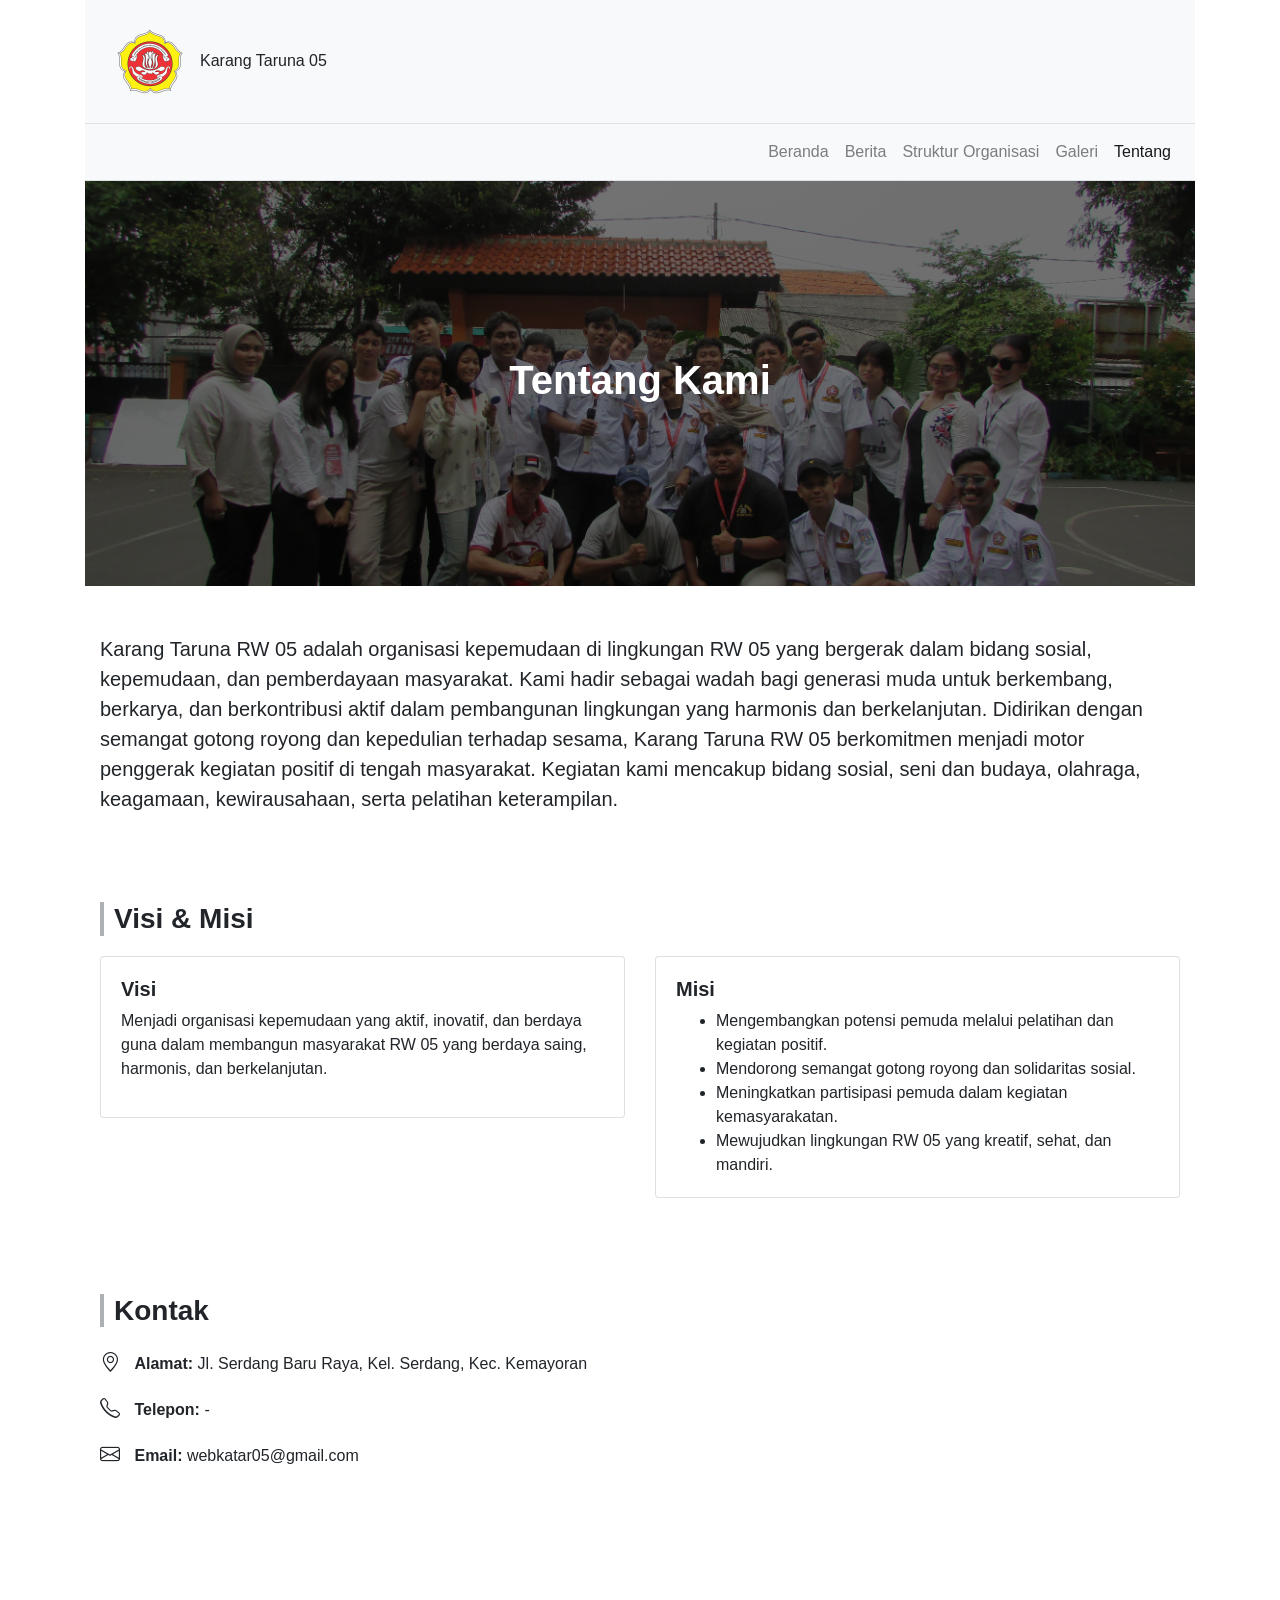
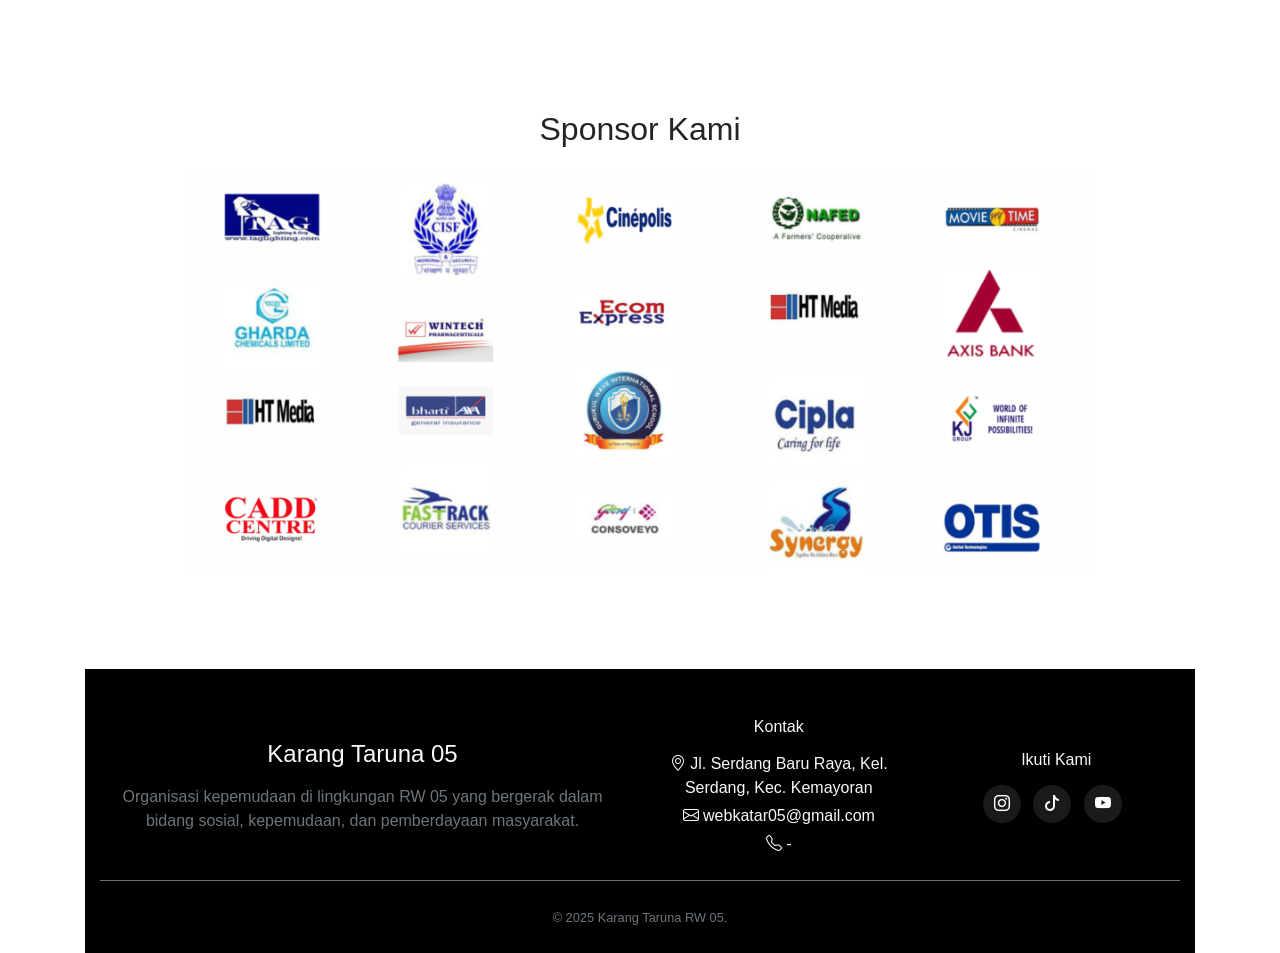
<file: tentang.html>
<!DOCTYPE html>
<html lang="en">

<head>
    <meta charset="UTF-8">
    <meta name="viewport" content="width=device-width, initial-scale=1.0">
    <title>Tentang kami - Karang Taruna 05</title>
    <link rel="stylesheet" href="https://cdn.jsdelivr.net/npm/bootstrap-icons/font/bootstrap-icons.css">
    <link rel="stylesheet" href="https://cdn.jsdelivr.net/npm/bootstrap@4.0.0/dist/css/bootstrap.min.css"
        integrity="sha384-Gn5384xqQ1aoWXA+058RXPxPg6fy4IWvTNh0E263XmFcJlSAwiGgFAW/dAiS6JXm" crossorigin="anonymous">
    <link rel="stylesheet" href="./assets/css/style.css">
    <link rel="icon" type="image/x-icon" href="./assets/img/favicon.svg">
</head>

<body>


    <div class="container">
        <header class="bg-light py-3 border-bottom">
            <div class="container">
                <!-- LOGO -->
                <img src="./assets/img/krg.png" alt="Logo" class="img-fluid pt-2 pb-2 logo-small">Karang Taruna 05
            </div>
        </header>

        <nav class="navbar navbar-expand-lg navbar-light bg-light border-bottom">
            <button class="navbar-toggler" type="button" data-toggle="collapse" data-target="#NavigationBar"
                aria-controls="NavigationBar" aria-expanded="false" aria-label="Toggle navigation">
                <span class="navbar-toggler-icon"></span>
            </button>

            <div class="collapse navbar-collapse" id="NavigationBar">
                <ul class="navbar-nav ml-auto mt-2 mt-lg-0">
                    <li class="nav-item">
                        <a class="nav-link" href="index.html">Beranda</a>
                    </li>
                    <li class="nav-item">
                        <a class="nav-link" href="berita.html">Berita</a>
                    </li>
                    <li class="nav-item">
                        <a class="nav-link" href="struktur.html">Struktur Organisasi</a>
                    </li>
                    <li class="nav-item">
                        <a class="nav-link" href="gallery.html">Galeri</a>
                    </li>
                    <li class="nav-item">
                        <a class="nav-link active" href="tentang.html">Tentang</a>
                    </li>
                </ul>
            </div>
        </nav>

        <section class="hero-about">
            <h1>Tentang Kami</h1>
        </section>

        <div class="container py-5">
            <p class="lead">
                Karang Taruna RW 05 adalah organisasi kepemudaan di lingkungan RW 05 yang
                bergerak dalam bidang sosial, kepemudaan, dan pemberdayaan masyarakat. Kami hadir sebagai
                wadah bagi generasi muda untuk berkembang, berkarya, dan berkontribusi aktif dalam
                pembangunan lingkungan yang harmonis dan berkelanjutan. Didirikan dengan semangat gotong
                royong dan kepedulian terhadap sesama, Karang Taruna RW 05 berkomitmen menjadi motor
                penggerak kegiatan positif di tengah masyarakat. Kegiatan kami mencakup bidang sosial, seni
                dan budaya, olahraga, keagamaan, kewirausahaan, serta pelatihan keterampilan.
            </p>
        </div>

        <div class="container py-4">
            <h3 class="section-title">Visi & Misi</h3>

            <div class="row">
                <!-- VISI -->
                <div class="col-md-6 mb-4">
                    <div class="card shadow-sm">
                        <div class="card-body">
                            <h5 class="font-weight-bold">Visi</h5>
                            <p>
                                Menjadi organisasi kepemudaan yang aktif, inovatif, dan berdaya guna dalam membangun
                                masyarakat RW 05 yang berdaya saing, harmonis, dan berkelanjutan.
                            </p>
                        </div>
                    </div>
                </div>

                <!-- MISI -->
                <div class="col-md-6 mb-4">
                    <div class="card shadow-sm">
                        <div class="card-body">
                            <h5 class="font-weight-bold">Misi</h5>
                            <ul class="mb-0">
                                <li>Mengembangkan potensi pemuda melalui pelatihan dan kegiatan positif.</li>
                                <li>Mendorong semangat gotong royong dan solidaritas sosial.</li>
                                <li>Meningkatkan partisipasi pemuda dalam kegiatan kemasyarakatan.</li>
                                <li>Mewujudkan lingkungan RW 05 yang kreatif, sehat, dan mandiri.</li>
                            </ul>
                        </div>
                    </div>
                </div>
            </div>
        </div>
        <div class="container py-5">
            <h3 class="section-title">Kontak</h3>

            <div class="row">
                <div class="col-md-6">
                    <div class="contact-box mb-3">
                        <i class="bi bi-geo-alt"></i>
                        <strong>Alamat:</strong> Jl. Serdang Baru Raya, Kel. Serdang, Kec. Kemayoran
                    </div>
                    <div class="contact-box mb-3">
                        <i class="bi bi-telephone"></i>
                        <strong>Telepon:</strong> -
                    </div>
                    <div class="contact-box">
                        <i class="bi bi-envelope"></i>
                        <strong>Email:</strong> webkatar05@gmail.com
                    </div>
                </div>

                <div class="col-md-6">
                    <!-- PETA -->
                    <iframe width="100%" height="260" style="border:0;" loading="lazy" allowfullscreen
                        referrerpolicy="no-referrer-when-downgrade"
                        src="https://www.google.com/maps?q=-6.1573721,106.8649746&hl=id&z=17&output=embed">
                    </iframe>   
                </div>
            </div>
        </div>
        <section class="container py-5">
            <div class="container text-center">
                <h2 class="mb-4">Sponsor Kami</h2>
                <!-- <p class="mb-4">Terima kasih kepada sponsor yang mendukung kegiatan kami.</p> -->

                <img src="./assets/img/sponsor/sponsor.webp" alt="Sponsor" class="img-fluid shadow-sm rounded"
                    style="max-height: 400px;">
            </div>
        </section>

        <footer class="footer-bg text-light pt-5 pb-4 mt-5">
            <div class="container">

                <!-- MAIN FOOTER -->
                <div class="row gy-4 align-items-center">

                    <div class="col-lg-6 text-center text-lg-start">
                        <h4 class="fw-bold mb-3">Karang Taruna 05</h4>
                        <p class="text-muted mb-0">
                            Organisasi kepemudaan di lingkungan RW 05 yang bergerak dalam bidang sosial,
                            kepemudaan, dan
                            pemberdayaan masyarakat.
                        </p>
                    </div>

                    <!-- KONTAK -->
                    <div class="col-lg-3 col-md-6 text-center text-md-start">
                        <h6 class="fw-semibold mb-3">Kontak</h6>
                        <p class="mb-1">
                            <i class="bi bi-geo-alt me-2"></i> Jl. Serdang Baru Raya, Kel. Serdang, Kec.
                            Kemayoran
                        </p>
                        <p class="mb-1">
                            <i class="bi bi-envelope me-2"></i> webkatar05@gmail.com
                        </p>
                        <p class="mb-0">
                            <i class="bi bi-telephone me-2"></i> -
                        </p>
                    </div>

                    <!-- SOSIAL MEDIA -->
                    <div class="col-lg-3 col-md-6 text-center text-md-start">
                        <h6 class="fw-semibold mb-3">Ikuti Kami</h6>
                        <div>
                            <a href="#" class="footer-social"><i class="bi bi-instagram"></i></a>
                            <a href="#" class="footer-social"><i class="bi bi-tiktok"></i></a>
                            <a href="#" class="footer-social"><i class="bi bi-youtube"></i></a>
                        </div>
                    </div>

                </div>

                <hr class="border-secondary my-4">

                <!-- BOTTOM -->
                <div class="text-center">
                    <small class="text-muted">
                        © 2025 Karang Taruna RW 05.
                    </small>
                </div>

            </div>
        </footer>
    </div>

    <div id="Lightbox" class="lightbox">
        <span class="close">&times;</span>
        <span class="nav-btn prev">&#10094;</span>
        <img id="LightboxImg">
        <span class="nav-btn next">&#10095;</span>
    </div>

    <script src="https://code.jquery.com/jquery-3.2.1.slim.min.js"
        integrity="sha384-KJ3o2DKtIkvYIK3UENzmM7KCkRr/rE9/Qpg6aAZGJwFDMVNA/GpGFF93hXpG5KkN"
        crossorigin="anonymous"></script>
    <script src="https://cdn.jsdelivr.net/npm/popper.js@1.12.9/dist/umd/popper.min.js"
        integrity="sha384-ApNbgh9B+Y1QKtv3Rn7W3mgPxhU9K/ScQsAP7hUibX39j7fakFPskvXusvfa0b4Q"
        crossorigin="anonymous"></script>
    <script src="https://cdn.jsdelivr.net/npm/bootstrap@4.0.0/dist/js/bootstrap.min.js"
        integrity="sha384-JZR6Spejh4U02d8jOt6vLEHfe/JQGiRRSQQxSfFWpi1MquVdAyjUar5+76PVCmYl"
        crossorigin="anonymous"></script>

</body>

</html>
</file>
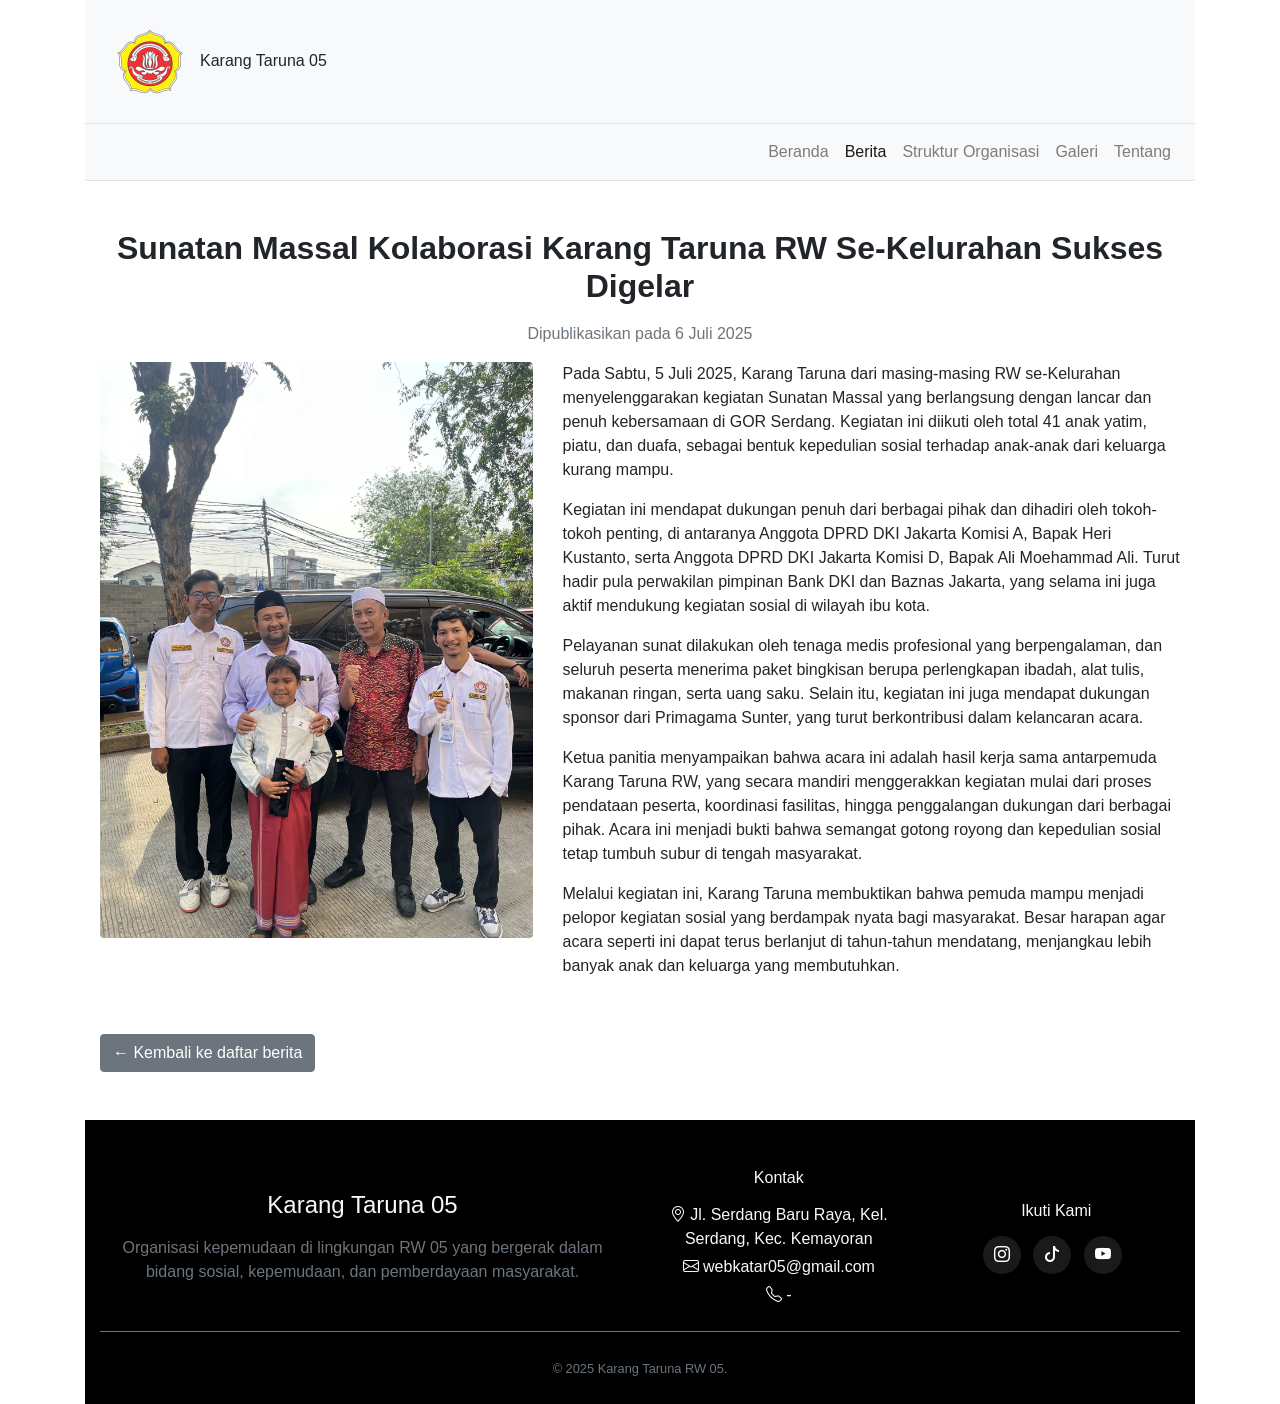
<file: news/sunatan-masal-sukses-digelar.html>
<!DOCTYPE html>
<html lang="en">

<head>
    <meta charset="UTF-8">
    <meta name="viewport" content="width=device-width, initial-scale=1.0">
    <meta name="description" content="Pada Sabtu, 5 Juli 2025, Karang Taruna dari masing-masing RW se-Kelurahan menyelenggarakan kegiatan Sunatan Massal.">
    <meta property="og:title" content="Sunatan masal sukses digelar - Karang Taruna 05">
    <meta property="og:description" content="Pada Sabtu, 5 Juli 2025, Karang Taruna dari masing-masing RW se-Kelurahan menyelenggarakan kegiatan Sunatan Massal.">
    <meta property="og:image" content="../assets/img/blog/blog1.jpg">
    <title>Sunatan masal sukses digelar - Karang Taruna 05</title>
    <link rel="icon" type="image/x-icon" href="../assets/img/favicon.svg">
    <link rel="stylesheet" href="https://cdn.jsdelivr.net/npm/bootstrap-icons/font/bootstrap-icons.css">
    <link rel="stylesheet" href="https://cdn.jsdelivr.net/npm/bootstrap@4.0.0/dist/css/bootstrap.min.css"
        integrity="sha384-Gn5384xqQ1aoWXA+058RXPxPg6fy4IWvTNh0E263XmFcJlSAwiGgFAW/dAiS6JXm" crossorigin="anonymous">
    <link rel="stylesheet" href="../assets/css/style.css">
</head>

<body>


    <div class="container">
        <header class="bg-light py-3 border-bottom">
            <div class="container">
                <!-- LOGO -->
                <img src="../assets/img/krg.png" alt="Logo" class="img-fluid pt-2 pb-2 logo-small">Karang Taruna 05
            </div>
        </header>

        <nav class="navbar navbar-expand-lg navbar-light bg-light border-bottom">
            <button class="navbar-toggler" type="button" data-toggle="collapse" data-target="#NavigationBar"
                aria-controls="NavigationBar" aria-expanded="false" aria-label="Toggle navigation">
                <span class="navbar-toggler-icon"></span>
            </button>

            <div class="collapse navbar-collapse" id="NavigationBar">
                <ul class="navbar-nav ml-auto mt-2 mt-lg-0">
                    <li class="nav-item">
                        <a class="nav-link" href="../index.html">Beranda</a>
                    </li>
                    <li class="nav-item">
                        <a class="nav-link active" href="../berita.html">Berita</a>
                    </li>
                    <li class="nav-item">
                        <a class="nav-link" href="../struktur.html">Struktur Organisasi</a>
                    </li>
                    <li class="nav-item">
                        <a class="nav-link" href="../gallery.html">Galeri</a>
                    </li>
                    <li class="nav-item">
                        <a class="nav-link" href="../tentang.html">Tentang</a>
                    </li>
                </ul>
            </div>
        </nav>

        <div class="container mt-5">
            <h2 class="font-weight-bold mb-3 text-center">Sunatan Massal Kolaborasi Karang Taruna RW Se-Kelurahan Sukses
                Digelar</h2>
            <p class="text-center text-muted">Dipublikasikan pada 6 Juli 2025</p>

            <div class="row align-items-start mb-4">
                <div class="col-md-5">
                    <img src="../assets/img/blog/blog1.jpg" class="img-fluid rounded shadow-sm" alt="Sunatan Massal">
                </div>
                <div class="col-md-7">
                    <p>
                        Pada Sabtu, 5 Juli 2025, Karang Taruna dari masing-masing RW se-Kelurahan menyelenggarakan
                        kegiatan
                        Sunatan Massal yang berlangsung dengan lancar dan penuh kebersamaan di GOR Serdang. Kegiatan ini
                        diikuti oleh total 41 anak yatim, piatu, dan duafa, sebagai bentuk kepedulian sosial terhadap
                        anak-anak dari keluarga kurang mampu.
                    </p>

                    <p>
                        Kegiatan ini mendapat dukungan penuh dari berbagai pihak dan dihadiri oleh tokoh-tokoh penting,
                        di
                        antaranya Anggota DPRD DKI Jakarta Komisi A, Bapak Heri Kustanto, serta Anggota DPRD DKI Jakarta
                        Komisi D, Bapak Ali Moehammad Ali. Turut hadir pula perwakilan pimpinan Bank DKI dan Baznas
                        Jakarta,
                        yang selama ini juga aktif mendukung kegiatan sosial di wilayah ibu kota.
                    </p>
                    <p>
                        Pelayanan sunat dilakukan oleh tenaga medis profesional yang berpengalaman, dan seluruh peserta
                        menerima paket bingkisan berupa perlengkapan ibadah, alat tulis, makanan ringan, serta uang
                        saku.
                        Selain itu, kegiatan ini juga mendapat dukungan sponsor dari Primagama Sunter, yang turut
                        berkontribusi dalam kelancaran acara.
                    </p>
                    <p>
                        Ketua panitia menyampaikan bahwa acara ini adalah hasil kerja sama antarpemuda Karang Taruna RW,
                        yang secara mandiri menggerakkan kegiatan mulai dari proses pendataan peserta, koordinasi
                        fasilitas,
                        hingga penggalangan dukungan dari berbagai pihak. Acara ini menjadi bukti bahwa semangat gotong
                        royong dan kepedulian sosial tetap tumbuh subur di tengah masyarakat.
                    </p>
                    <p>
                        Melalui kegiatan ini, Karang Taruna membuktikan bahwa pemuda mampu menjadi pelopor kegiatan
                        sosial
                        yang berdampak nyata bagi masyarakat. Besar harapan agar acara seperti ini dapat terus berlanjut
                        di
                        tahun-tahun mendatang, menjangkau lebih banyak anak dan keluarga yang membutuhkan.
                    </p>
                </div>
            </div>
            <a href="../berita.html" class="btn btn-secondary mt-3">← Kembali ke daftar berita</a>
        </div>

        <footer class="footer-bg text-light pt-5 pb-4 mt-5">
            <div class="container">

                <!-- MAIN FOOTER -->
                <div class="row gy-4 align-items-center">

                    <div class="col-lg-6 text-center text-lg-start">
                        <h4 class="fw-bold mb-3">Karang Taruna 05</h4>
                        <p class="text-muted mb-0">
                            Organisasi kepemudaan di lingkungan RW 05 yang bergerak dalam bidang sosial,
                            kepemudaan, dan
                            pemberdayaan masyarakat.
                        </p>
                    </div>

                    <!-- KONTAK -->
                    <div class="col-lg-3 col-md-6 text-center text-md-start">
                        <h6 class="fw-semibold mb-3">Kontak</h6>
                        <p class="mb-1">
                            <i class="bi bi-geo-alt me-2"></i> Jl. Serdang Baru Raya, Kel. Serdang, Kec.
                            Kemayoran
                        </p>
                        <p class="mb-1">
                            <i class="bi bi-envelope me-2"></i> webkatar05@gmail.com
                        </p>
                        <p class="mb-0">
                            <i class="bi bi-telephone me-2"></i> -
                        </p>
                    </div>

                    <!-- SOSIAL MEDIA -->
                    <div class="col-lg-3 col-md-6 text-center text-md-start">
                        <h6 class="fw-semibold mb-3">Ikuti Kami</h6>
                        <div>
                            <a href="#" class="footer-social"><i class="bi bi-instagram"></i></a>
                            <a href="#" class="footer-social"><i class="bi bi-tiktok"></i></a>
                            <a href="#" class="footer-social"><i class="bi bi-youtube"></i></a>
                        </div>
                    </div>

                </div>

                <hr class="border-secondary my-4">

                <!-- BOTTOM -->
                <div class="text-center">
                    <small class="text-muted">
                        © 2025 Karang Taruna RW 05.
                    </small>
                </div>

            </div>
        </footer>
    </div>

    <div id="Lightbox" class="lightbox">
        <span class="close">&times;</span>
        <span class="nav-btn prev">&#10094;</span>
        <img id="LightboxImg">
        <span class="nav-btn next">&#10095;</span>
    </div>

    <script src="https://code.jquery.com/jquery-3.2.1.slim.min.js"
        integrity="sha384-KJ3o2DKtIkvYIK3UENzmM7KCkRr/rE9/Qpg6aAZGJwFDMVNA/GpGFF93hXpG5KkN"
        crossorigin="anonymous"></script>
    <script src="https://cdn.jsdelivr.net/npm/popper.js@1.12.9/dist/umd/popper.min.js"
        integrity="sha384-ApNbgh9B+Y1QKtv3Rn7W3mgPxhU9K/ScQsAP7hUibX39j7fakFPskvXusvfa0b4Q"
        crossorigin="anonymous"></script>
    <script src="https://cdn.jsdelivr.net/npm/bootstrap@4.0.0/dist/js/bootstrap.min.js"
        integrity="sha384-JZR6Spejh4U02d8jOt6vLEHfe/JQGiRRSQQxSfFWpi1MquVdAyjUar5+76PVCmYl"
        crossorigin="anonymous"></script>

</body>

</html>
</file>
<file: assets/css/style.css>
/* 

Simple CSS
VFdGa1pTQmllU0JxWVdwaGJtYz0=

*/

.logo-small {
    max-width: 100px;
    height: auto;
}

.jumbotron-bg {
  position: relative;
  background-image: url("../img/background/bg-header.jpg"),
   linear-gradient(rgb(36 32 32 / 60%), rgb(195 181 181 / 60%));
  background-size: cover;
  background-position: center;
  background-repeat: no-repeat;
  background-blend-mode: overlay;
}
/* .jumbotron-bg::after {
    content: "";
    position: absolute;
    top: 0; left: 0;
    width: 100%; height: 100%;
    background: rgba(0,0,0,0.55);
} */

.jumbotron-bg .container {
  z-index: 2;
}
.news-thumb {
  width: 220px;
  height: 100%;
  object-fit: cover;
}

.news-more-card {
  transition: transform .25s ease, box-shadow .25s ease;
}

.news-more-card:hover {
  text-decoration: none;
  transform: translateY(-4px);
  box-shadow: 0 1rem 2rem rgba(0,0,0,.12);
}

/* arrow */
.arrow-icon {
  width: 48px;
  height: 48px;
  background: #0d6efd;
  color: #fff;
  border-radius: 50%;

  display: flex;
  align-items: center;
  justify-content: center;
  font-size: 1.4rem;
}


.event-img-wrapper {
  overflow: hidden;
}

.event-img-wrapper img {
  height: 100%;
  object-fit: cover;
  object-position: center;
}

/* mobile */
@media (max-width: 768px) {
  .event-img-wrapper {
    height: 220px;
  }
}



.gallery-jumbotron {
  background: url('../img/background/bg-header.jpg') center/cover no-repeat;
  height: 45vh;
  display: flex;
  justify-content: center;
  align-items: center;
  color: white;
  position: relative;
}
.gallery-jumbotron::after{
    content: "";
    position: absolute;
    top: 0; left: 0;
    width: 100%; height: 100%;
    background: rgba(0,0,0,0.55);
}
.gallery-jumbotron h1 {
    position: relative;
    z-index: 2;
    font-size: 2.5rem;
    font-weight: 700;
}
.gallery-jumbotron .lead{
  position: relative;
  z-index: 2;
  color: #fff !important;
}


/* galeri item */
.gallery-item {
  aspect-ratio: 4 / 3;
  overflow: hidden;
  border-radius: .75rem;
}

.gallery-item img {
  width: 100%;
  height: 100%;
  object-fit: cover;
  transition: transform .4s ease;
}

.gallery-item:hover img {
  transform: scale(1.06);
}

/* mobile spacing */
@media (max-width: 768px) {
  .gallery-hero {
    padding: 3.5rem 0;
    text-align: center;
  }
}

.carousel-main-img {
  max-height: 420px;
  width: 100%;
  object-fit: contain;
  background-color: #000; 
  border-radius: .5rem;
}


/* thumbnail */
.carousel-thumbnails img {
  width: 80px;
  height: 60px;
  object-fit: cover;
  cursor: pointer;
  margin: 0 6px;
  border-radius: .4rem;
  opacity: .6;
  border: 2px solid transparent;
  transition: all .2s ease;
}

.carousel-thumbnails img:hover {
  opacity: 1;
}

.carousel-thumbnails img.active {
  opacity: 1;
  border-color: #0d6efd; /* primary */
}

/* mobile */
@media (max-width: 768px) {
  .carousel-main-img {
    height: 260px;
  }

  .carousel-thumbnails img {
    width: 60px;
    height: 45px;
  }
}


.footer-bg {
  background: #000000;
}


.footer-link li {
  margin-bottom: .5rem;
}

.footer-link a {
  color: #adb5bd;
  text-decoration: none;
  transition: color .2s ease;
}

.footer-link a:hover {
  color: #fff;
}

.footer-social {
  display: inline-flex;
  width: 38px;
  height: 38px;
  background: rgba(255,255,255,.1);
  color: #fff;
  border-radius: 50%;
  align-items: center;
  justify-content: center;
  text-decoration: none;
  margin-right: .5rem;
  transition: background .2s ease, transform .2s ease;
}

.footer-social:hover {
  background: #0d6efd;
  transform: translateY(-3px);
}

/* galeri */
.lightbox {
  position: fixed;
  top: 0; left: 0;
  width: 100%; height: 100%;
  background: rgba(0,0,0,.85);
  display: flex;
  justify-content: center;
  align-items: center;
  z-index: 9999;
  display: none;
}
.lightbox img {
  max-width: 90%;
  max-height: 90%;
  border-radius: 10px;
  object-fit: contain;
}
.lightbox .nav-btn {
  position: absolute;
  top: 50%;
  font-size: 50px;
  color: white;
  cursor: pointer;
  user-select: none;
}
.lightbox .prev { left: 20px; }
.lightbox .next { right: 20px; }
.lightbox .close {
  position: absolute;
  top: 20px; right: 30px;
  font-size: 40px;
  color: white;
  cursor: pointer;
}

.hero-about {
    background: url('../img/background/bg-header.jpg') center/cover no-repeat;
    height: 45vh;
    display: flex;
    justify-content: center;
    align-items: center;
    color: white;
    position: relative;
}
.hero-about::after {
    content: "";
    position: absolute;
    top: 0; left: 0;
    width: 100%; height: 100%;
    background: rgba(0,0,0,0.55);
}
.hero-about h1 {
    position: relative;
    z-index: 2;
    font-size: 2.5rem;
    font-weight: 700;
}

.section-title {
    font-weight: 600;
    margin-bottom: 20px;
    border-left: 4px solid #aeb1b4;
    padding-left: 10px;
}

.contact-box i {
    font-size: 20px;
    margin-right: 10px;
    color: 4px solid #aeb1b4;
}
.structure-card {
border-left: 5px solid #007bff;
padding: 15px 20px;
margin-bottom: 20px;
border-radius: 6px;
background: #ffffff;
box-shadow: 0 2px 6px rgba(0,0,0,0.1);
}
.structure-title {
font-size: 1.3rem;
font-weight: bold;
}
.member-name {
font-size: 1.1rem;
margin-bottom: 3px;
}
.member-role {
color: #555;
}
.profile-img-wrapper {
width: 200px;
height: 200px;
}
.profile-img {
width: 100%;
height: 100%;
object-fit: cover;
}
.anggota-row {
    justify-content: center; 
    gap: 10px; /* atur jarak horizontal */
}

.anggota-row .col-md-6 {
    max-width: 300px; /* biar lebar kolom tidak terlalu besar */
}

.anggota-row img {
    width: 130px;
    height: 130px;
    object-fit: cover;
}
</file>
